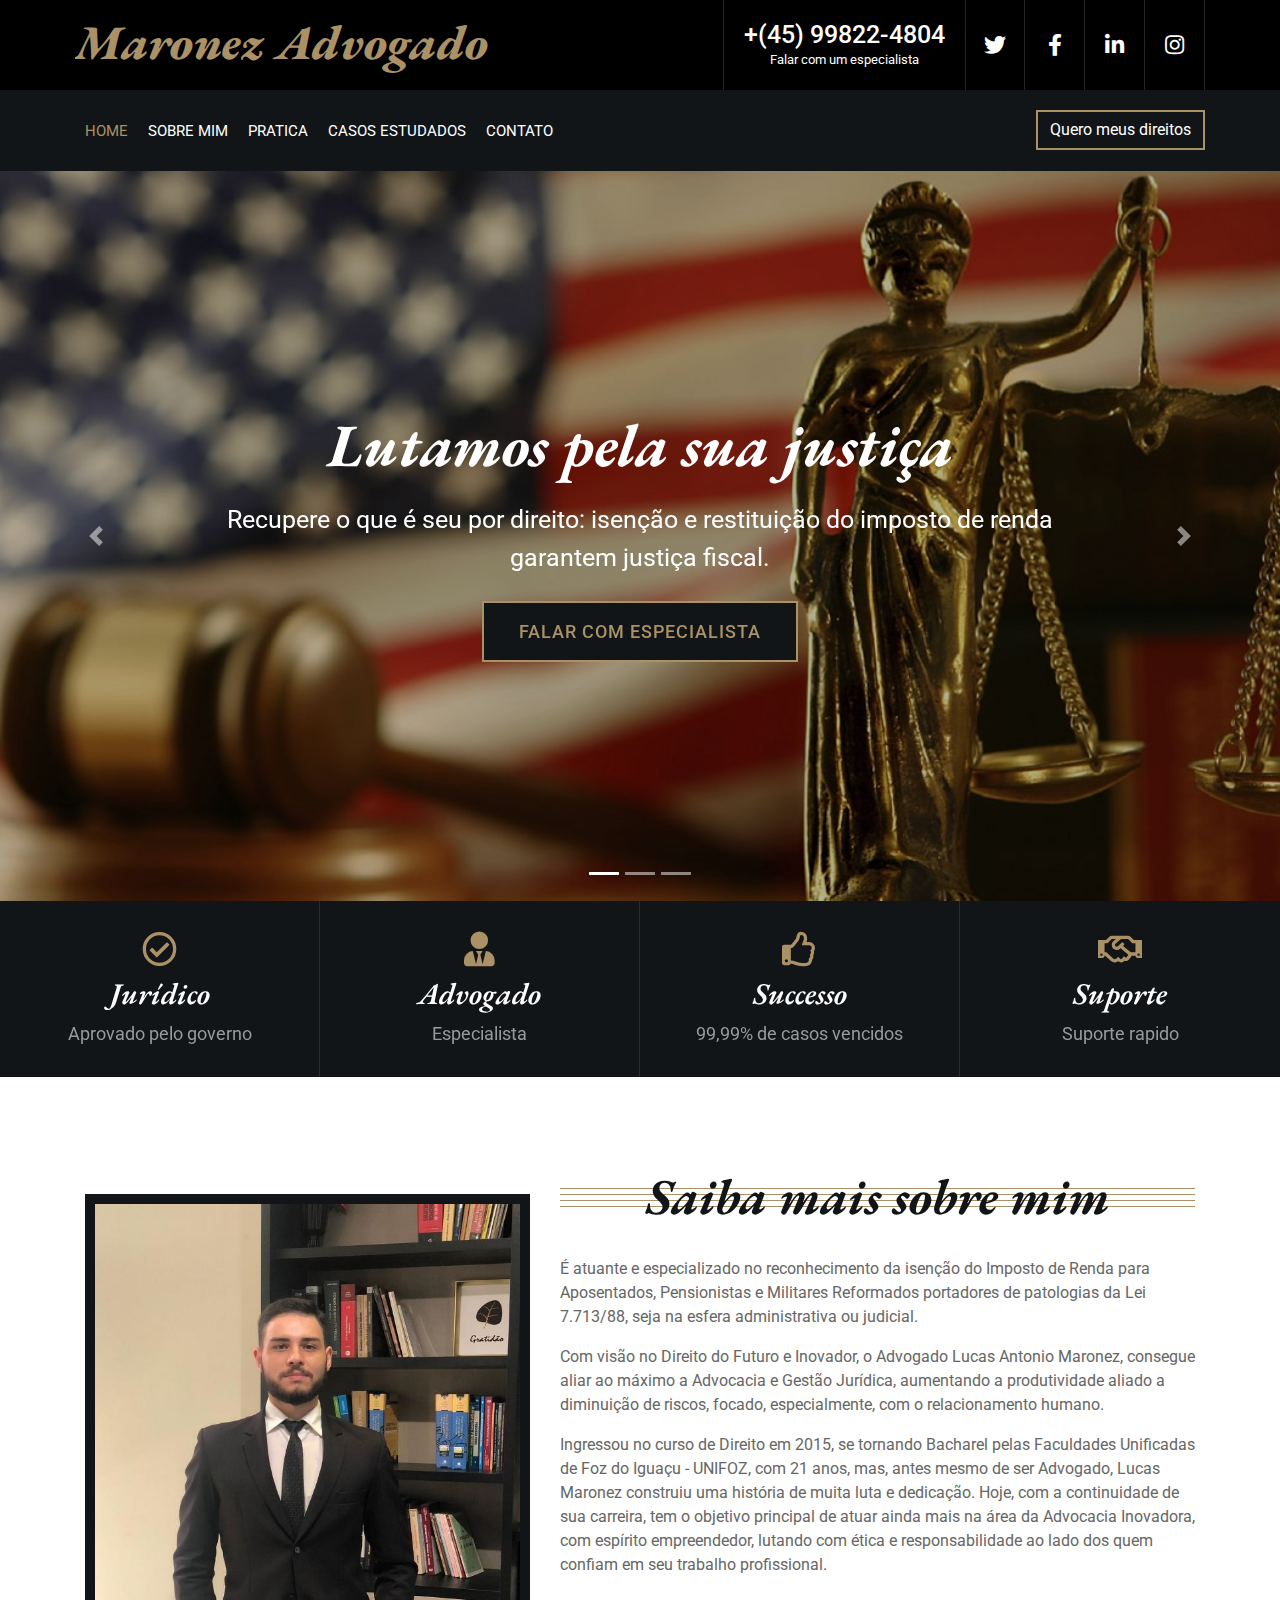
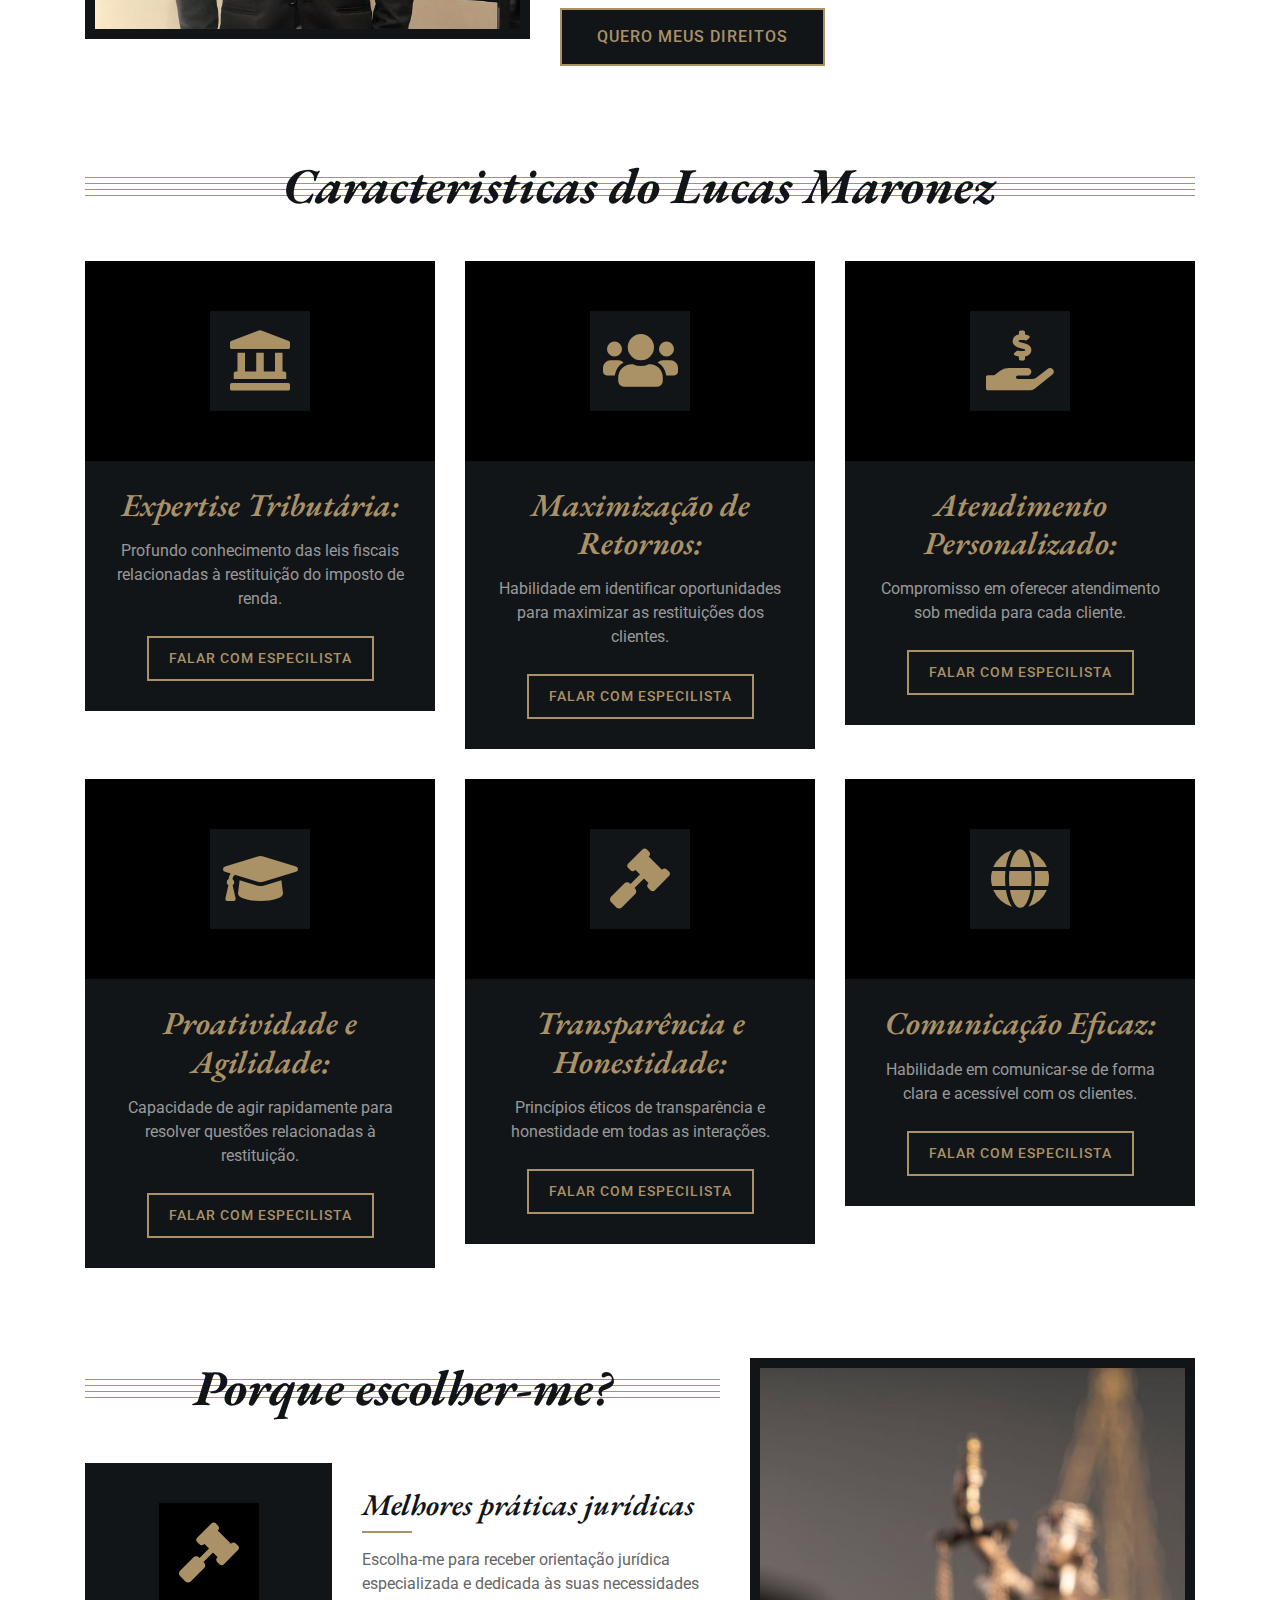
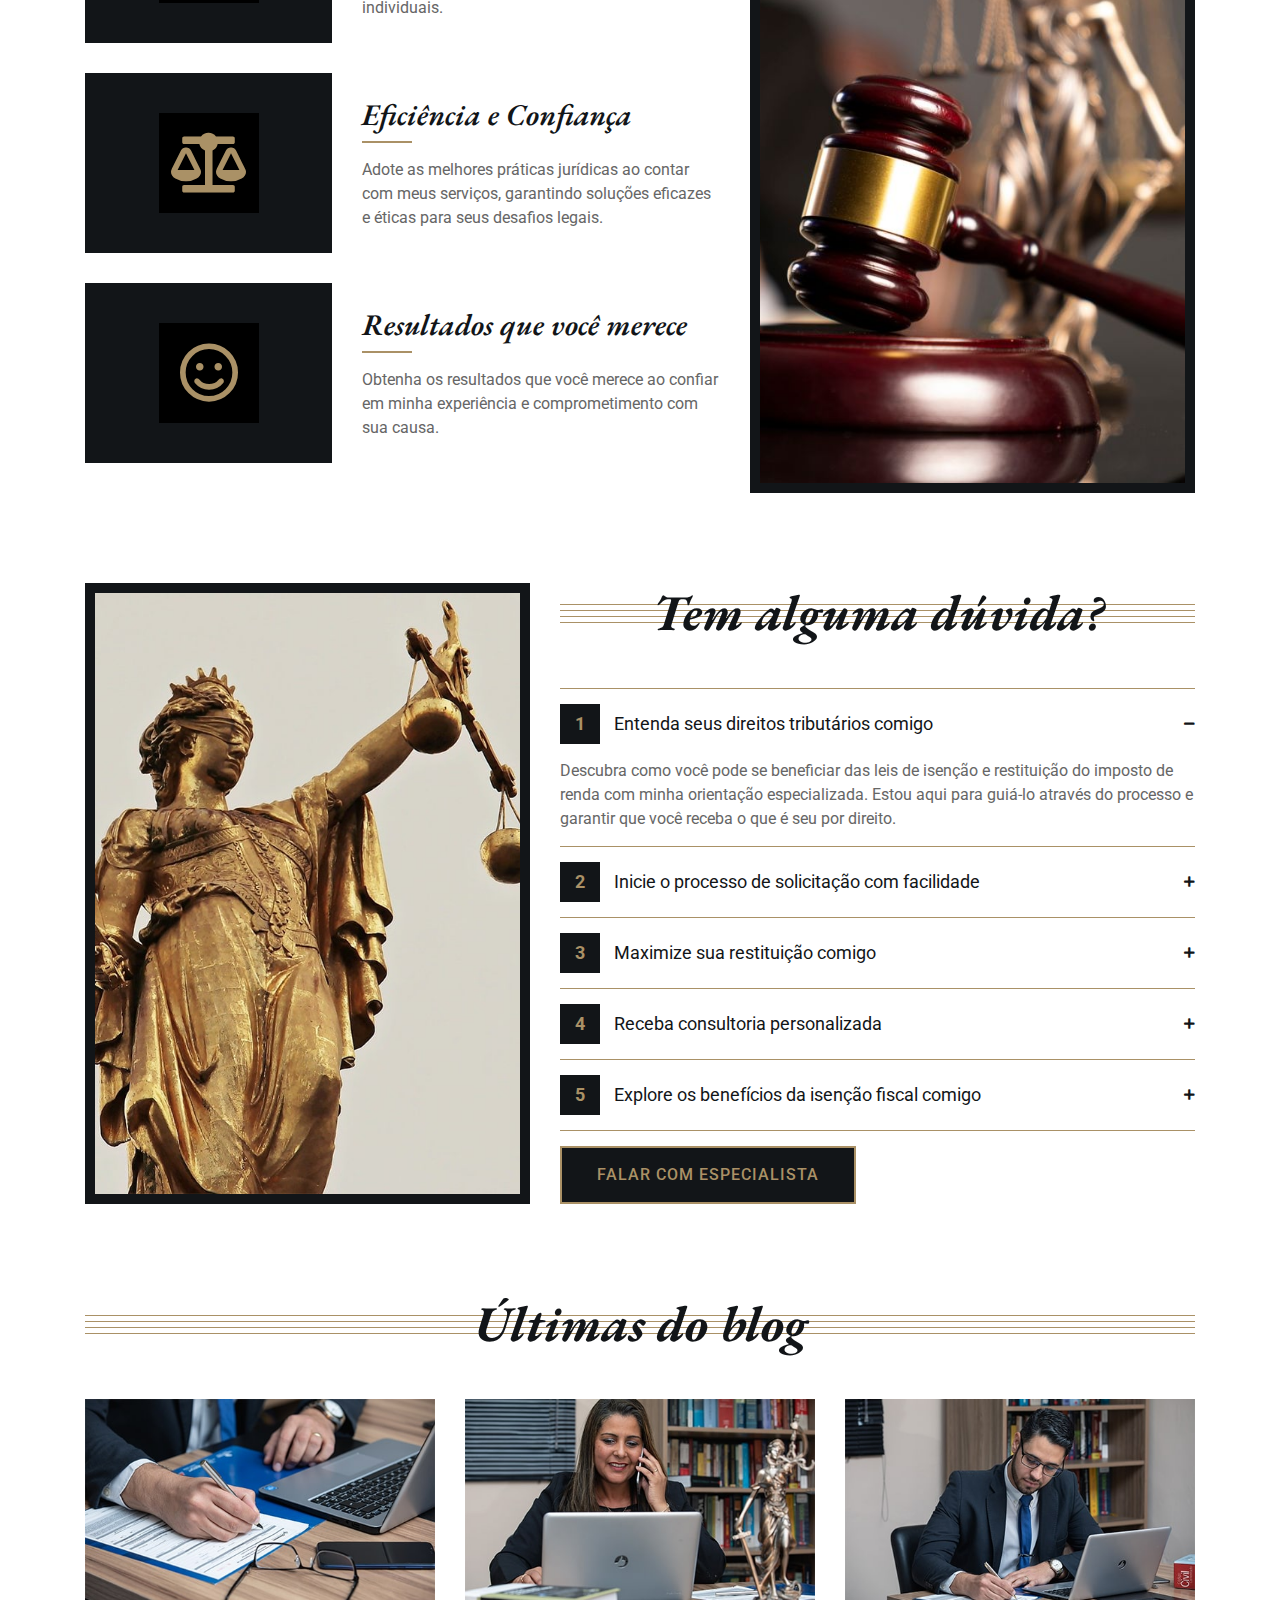
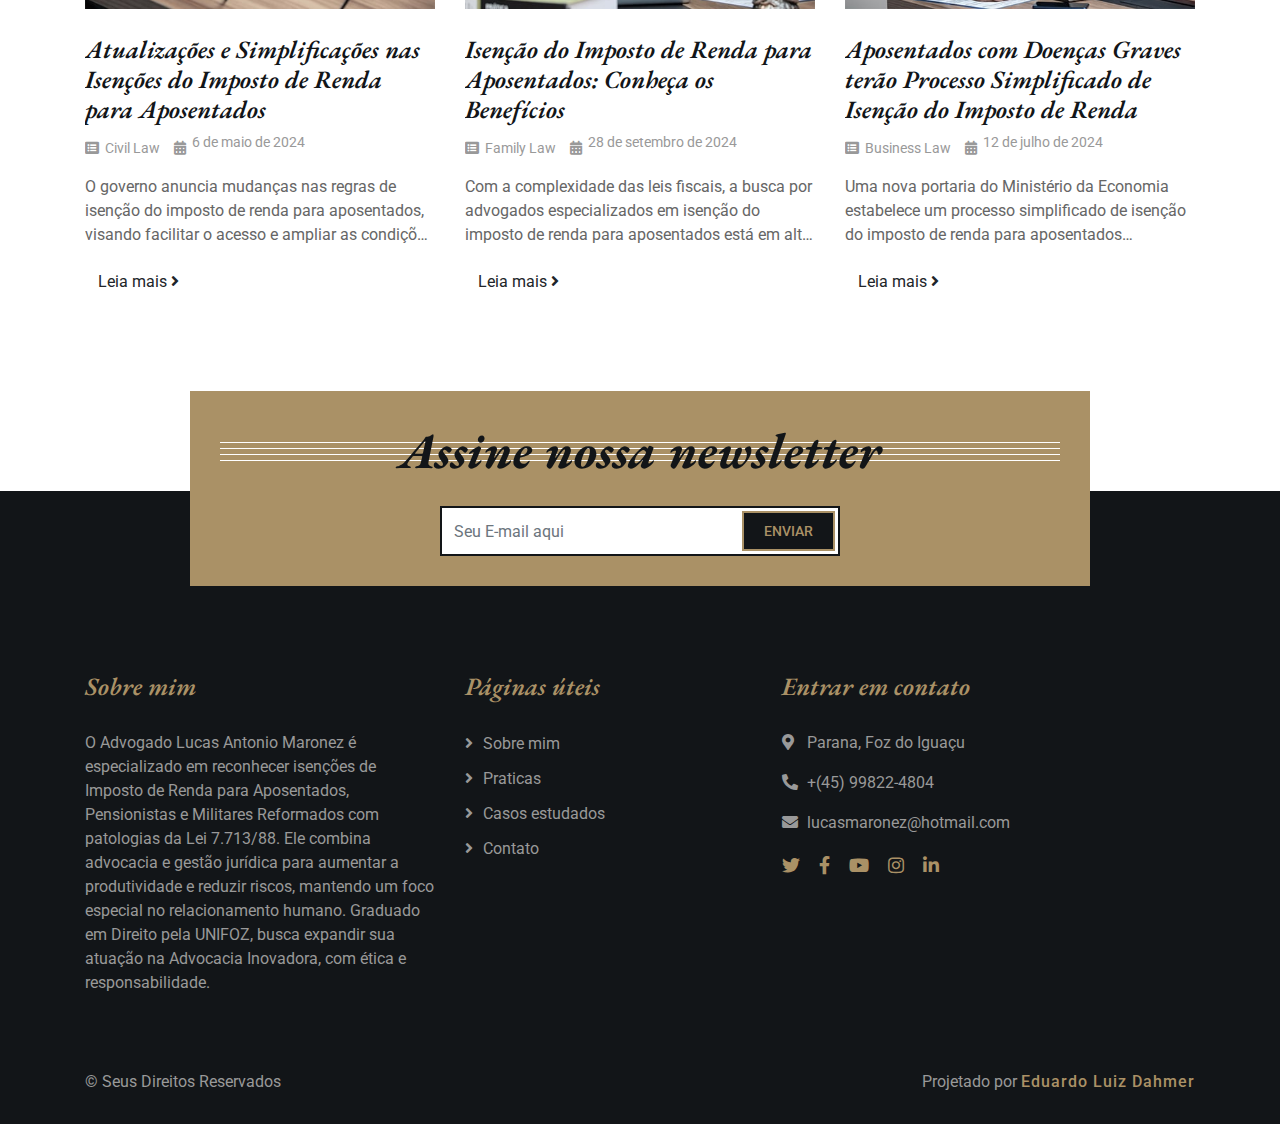
<file: index.html>
<!DOCTYPE html>
<html lang="pt-br">

<head>
    <meta charset="utf-8">
    <title>Lucas Maronez</title>
    <meta content="width=device-width, initial-scale=1.0" name="viewport">
    <meta content="Law Firm Website Template" name="keywords">
    <meta content="Law Firm Website Template" name="description">
    <meta name="author" content="Lucas Maronez">
    <meta name="robots" content="index, follow">
    <meta name="googlebot" content="index, follow">
    <meta name="revisit-after" content="7 days">
    <meta name="language" content="Portuguese">
    <meta name="distribution" content="global">
    <meta name="rating" content="general">
    <meta name="generator" content="ChatGPT">
    <meta http-equiv="cache-control" content="no-cache">
    <meta http-equiv="pragma" content="no-cache">


    <!-- Favicon -->
    <link href="img/favicon.ico" rel="icon">

    <!-- Google Font -->
    <link
        href="https://fonts.googleapis.com/css2?family=EB+Garamond:ital,wght@1,600;1,700;1,800&family=Roboto:wght@400;500&display=swap"
        rel="stylesheet">

    <!-- CSS Libraries -->
    <link href="https://stackpath.bootstrapcdn.com/bootstrap/4.4.1/css/bootstrap.min.css" rel="stylesheet">
    <link href="https://cdnjs.cloudflare.com/ajax/libs/font-awesome/5.10.0/css/all.min.css" rel="stylesheet">
    <link href="lib/animate/animate.min.css" rel="stylesheet">
    <link href="lib/owlcarousel/assets/owl.carousel.min.css" rel="stylesheet">

    <!-- Template Stylesheet -->
    <link href="css/style.css" rel="stylesheet">
</head>

<body>

    <!-- Google tag (gtag.js) -->
    <script async src="https://www.googletagmanager.com/gtag/js?id=AW-11139981967"></script>
    <script>
        window.dataLayer = window.dataLayer || [];
        function gtag() { dataLayer.push(arguments); }
        gtag('js', new Date());

        gtag('config', 'AW-11139981967');
    </script>
    <div class="wrapper">
        <!-- Top Bar Start -->
        <div class="top-bar">
            <div class="container-fluid">
                <div class="row">
                    <div class="col-lg-6">
                        <div class="logo">
                            <a href="index.html">
                                <h1>Maronez Advogado</h1>
                                <!-- <img src="img/logo.jpg" alt="Logo"> -->
                            </a>
                        </div>
                    </div>
                    <div class="col-lg-6">
                        <div class="top-bar-right">
                            <div class="text">
                                <a
                                    href="https://api.whatsapp.com/send?phone=5545998224804&text=Ola,%20Gostaria%20de%20falar%20com%20o%20advogado%20Lucas%20Maronez.">
                                    <h2>+(45) 99822-4804</h2>
                                </a>
                                <p>Falar com um especialista</p>
                            </div>
                            <div class="social">
                                <a href=""><i class="fab fa-twitter"></i></a>
                                <a href=""><i class="fab fa-facebook-f"></i></a>
                                <a href=""><i class="fab fa-linkedin-in"></i></a>
                                <a href=""><i class="fab fa-instagram"></i></a>
                            </div>
                        </div>
                    </div>
                </div>
            </div>
        </div>
        <!-- Top Bar End -->

        <!-- Nav Bar Start -->
        <div class="nav-bar">
            <div class="container-fluid">
                <nav class="navbar navbar-expand-lg bg-dark navbar-dark">
                    <a href="#" class="navbar-brand">MENU</a>
                    <button type="button" class="navbar-toggler" data-toggle="collapse" data-target="#navbarCollapse">
                        <span class="navbar-toggler-icon"></span>
                    </button>

                    <div class="collapse navbar-collapse justify-content-between" id="navbarCollapse">
                        <div class="navbar-nav mr-auto">
                            <a href="index.html" class="nav-item nav-link active">Home</a>
                            <a href="about.html" class="nav-item nav-link">Sobre mim</a>
                            <a href="service.html" class="nav-item nav-link">Pratica</a>
                            <a href="portfolio.html" class="nav-item nav-link">Casos Estudados</a>
                            <a href="contact.html" class="nav-item nav-link">Contato</a>
                        </div>
                        <div class="ml-auto">
                            <a class="btn"
                                href="https://api.whatsapp.com/send?phone=5545998224804&text=Ola,%20Gostaria%20de%20falar%20com%20o%20advogado%20Lucas%20Maronez.">Quero
                                meus direitos</a>
                        </div>
                    </div>
                </nav>
            </div>
        </div>
        <!-- Nav Bar End -->


        <!-- Carousel Start -->
        <div id="carousel" class="carousel slide" data-ride="carousel">
            <ol class="carousel-indicators">
                <li data-target="#carousel" data-slide-to="0" class="active"></li>
                <li data-target="#carousel" data-slide-to="1"></li>
                <li data-target="#carousel" data-slide-to="2"></li>
            </ol>
            <div class="carousel-inner">
                <div class="carousel-item active">
                    <img src="img/carousel-1.jpg" alt="Carousel Image">
                    <div class="carousel-caption">
                        <h1 class="animated fadeInLeft">Lutamos pela sua justiça</h1>
                        <p class="animated fadeInRight">Recupere o que é seu por direito: isenção e restituição do
                            imposto de renda garantem justiça fiscal.</p>
                        <a class="btn animated fadeInUp"
                            href="https://api.whatsapp.com/send?phone=5545998224804&text=Ola,%20Gostaria%20de%20falar%20com%20o%20advogado%20Lucas%20Maronez.">Falar
                            com especialista</a>
                    </div>
                </div>

                <div class="carousel-item">
                    <img src="img/carousel-2.jpg" alt="Carousel Image">
                    <div class="carousel-caption">
                        <h1 class="animated fadeInLeft">Nós nos preparamos para nos opor por você</h1>
                        <p class="animated fadeInRight">Não pague a mais: conheça seus direitos e garanta a isenção e
                            restituição do imposto de renda.</p>
                        <a class="btn animated fadeInUp"
                            href="https://api.whatsapp.com/send?phone=5545998224804&text=Ola,%20Gostaria%20de%20falar%20com%20o%20advogado%20Lucas%20Maronez.">Falar
                            com especialista</a>
                    </div>
                </div>

                <div class="carousel-item">
                    <img src="img/carousel-3.jpg" alt="Carousel Image">
                    <div class="carousel-caption">
                        <h1 class="animated fadeInLeft">Lutamos pelo seu privilégio</h1>
                        <p class="animated fadeInRight">Conheça seus direitos tributários: isenção e restituição do
                            imposto de renda estão ao seu alcance.</p>
                        <a class="btn animated fadeInUp"
                            href="https://api.whatsapp.com/send?phone=5545998224804&text=Ola,%20Gostaria%20de%20falar%20com%20o%20advogado%20Lucas%20Maronez.">Falar
                            com especialista</a>
                    </div>
                </div>
            </div>

            <a class="carousel-control-prev" href="#carousel" role="button" data-slide="prev">
                <span class="carousel-control-prev-icon" aria-hidden="true"></span>
                <span class="sr-only">Previous</span>
            </a>
            <a class="carousel-control-next" href="#carousel" role="button" data-slide="next">
                <span class="carousel-control-next-icon" aria-hidden="true"></span>
                <span class="sr-only">Next</span>
            </a>
        </div>
        <!-- Carousel End -->


        <!-- Top Feature Start-->
        <div class="feature-top">
            <div class="container-fluid">
                <div class="row align-items-center">
                    <div class="col-md-3 col-sm-6">
                        <div class="feature-item">
                            <i class="far fa-check-circle"></i>
                            <h3>Jurídico</h3>
                            <p>Aprovado pelo governo</p>
                        </div>
                    </div>
                    <div class="col-md-3 col-sm-6">
                        <div class="feature-item">
                            <i class="fa fa-user-tie"></i>
                            <h3>Advogado</h3>
                            <p>Especialista</p>
                        </div>
                    </div>
                    <div class="col-md-3 col-sm-6">
                        <div class="feature-item">
                            <i class="far fa-thumbs-up"></i>
                            <h3>Successo</h3>
                            <p>99,99% de casos vencidos</p>
                        </div>
                    </div>
                    <div class="col-md-3 col-sm-6">
                        <div class="feature-item">
                            <i class="far fa-handshake"></i>
                            <h3>Suporte</h3>
                            <p>Suporte rapido</p>
                        </div>
                    </div>
                </div>
            </div>
        </div>
        <!-- Top Feature End-->


        <!-- About Start -->
        <div class="about">
            <div class="container">
                <div class="row align-items-center">
                    <div class="col-lg-5 col-md-6">
                        <div class="about-img">
                            <img src="img/lucasFoto.jpg" alt="Image">
                        </div>
                    </div>
                    <div class="col-lg-7 col-md-6">
                        <div class="section-header">
                            <h2>Saiba mais sobre mim</h2>
                        </div>
                        <div class="about-text">
                            <p>
                                É atuante e especializado no reconhecimento da isenção do Imposto de Renda para
                                Aposentados, Pensionistas e Militares Reformados portadores de patologias da Lei
                                7.713/88, seja na esfera administrativa ou judicial.
                            </p>
                            <p>
                                Com visão no Direito do Futuro e Inovador, o Advogado Lucas Antonio Maronez, consegue
                                aliar ao máximo a Advocacia e Gestão Jurídica, aumentando a produtividade aliado a
                                diminuição de riscos, focado, especialmente, com o relacionamento humano.
                            </p>
                            <p>
                                Ingressou no curso de Direito em 2015, se tornando Bacharel pelas Faculdades Unificadas
                                de Foz do Iguaçu - UNIFOZ, com 21 anos, mas, antes mesmo de ser Advogado, Lucas Maronez
                                construiu uma história de muita luta e dedicação. Hoje, com a continuidade de sua
                                carreira, tem o objetivo principal de atuar ainda mais na área da Advocacia Inovadora,
                                com espírito empreendedor, lutando com ética e responsabilidade ao lado dos quem confiam
                                em seu trabalho profissional.
                            </p>
                            <a class="btn"
                                href="https://api.whatsapp.com/send?phone=5545998224804&text=Ola,%20Gostaria%20de%20falar%20com%20o%20advogado%20Lucas%20Maronez.">Quero
                                meus direitos</a>
                        </div>
                    </div>
                </div>
            </div>
        </div>
        <!-- About End -->


        <!-- Service Start -->
        <div class="service">
            <div class="container">
                <div class="section-header">
                    <h2>Caracteristicas do Lucas Maronez</h2>
                </div>
                <div class="row">
                    <div class="col-lg-4 col-md-6">
                        <div class="service-item">
                            <div class="service-icon">
                                <i class="fa fa-landmark"></i>
                            </div>
                            <h3>Expertise Tributária:</h3>
                            <p>
                                Profundo conhecimento das leis fiscais relacionadas à restituição do imposto de renda.
                            </p>
                            <a class="btn"
                                href="https://api.whatsapp.com/send?phone=5545998224804&text=Ola,%20Gostaria%20de%20falar%20com%20o%20advogado%20Lucas%20Maronez.">Falar
                                com especilista</a>
                        </div>
                    </div>
                    <div class="col-lg-4 col-md-6">
                        <div class="service-item">
                            <div class="service-icon">
                                <i class="fa fa-users"></i>
                            </div>
                            <h3>Maximização de Retornos: </h3>
                            <p>
                                Habilidade em identificar oportunidades para maximizar as restituições dos clientes.
                            </p>
                            <a class="btn"
                                href="https://api.whatsapp.com/send?phone=5545998224804&text=Ola,%20Gostaria%20de%20falar%20com%20o%20advogado%20Lucas%20Maronez.">Falar
                                com especilista</a>
                        </div>
                    </div>
                    <div class="col-lg-4 col-md-6">
                        <div class="service-item">
                            <div class="service-icon">
                                <i class="fa fa-hand-holding-usd"></i>
                            </div>
                            <h3>Atendimento Personalizado:</h3>
                            <p>
                                Compromisso em oferecer atendimento sob medida para cada cliente.
                            </p>
                            <a class="btn"
                                href="https://api.whatsapp.com/send?phone=5545998224804&text=Ola,%20Gostaria%20de%20falar%20com%20o%20advogado%20Lucas%20Maronez.">Falar
                                com especilista</a>
                        </div>
                    </div>
                    <div class="col-lg-4 col-md-6">
                        <div class="service-item">
                            <div class="service-icon">
                                <i class="fa fa-graduation-cap"></i>
                            </div>
                            <h3>Proatividade e Agilidade:</h3>
                            <p>
                                Capacidade de agir rapidamente para resolver questões relacionadas à restituição.
                            </p>
                            <a class="btn"
                                href="https://api.whatsapp.com/send?phone=5545998224804&text=Ola,%20Gostaria%20de%20falar%20com%20o%20advogado%20Lucas%20Maronez.">Falar
                                com especilista</a>
                        </div>
                    </div>
                    <div class="col-lg-4 col-md-6">
                        <div class="service-item">
                            <div class="service-icon">
                                <i class="fa fa-gavel"></i>
                            </div>
                            <h3>Transparência e Honestidade:</h3>
                            <p>
                                Princípios éticos de transparência e honestidade em todas as interações.
                            </p>
                            <a class="btn"
                                href="https://api.whatsapp.com/send?phone=5545998224804&text=Ola,%20Gostaria%20de%20falar%20com%20o%20advogado%20Lucas%20Maronez.">Falar
                                com especilista</a>
                        </div>
                    </div>
                    <div class="col-lg-4 col-md-6">
                        <div class="service-item">
                            <div class="service-icon">
                                <i class="fa fa-globe"></i>
                            </div>
                            <h3>Comunicação Eficaz:</h3>
                            <p>
                                Habilidade em comunicar-se de forma clara e acessível com os clientes.
                            </p>
                            <a class="btn"
                                href="https://api.whatsapp.com/send?phone=5545998224804&text=Ola,%20Gostaria%20de%20falar%20com%20o%20advogado%20Lucas%20Maronez.">Falar
                                com especilista</a>
                        </div>
                    </div>
                </div>
            </div>
        </div>
        <!-- Service End -->


        <!-- Feature Start -->
        <div class="feature">
            <div class="container">
                <div class="row">
                    <div class="col-md-7">
                        <div class="section-header">
                            <h2>Porque escolher-me?</h2>
                        </div>
                        <div class="row align-items-center feature-item">
                            <div class="col-5">
                                <div class="feature-icon">
                                    <i class="fa fa-gavel"></i>
                                </div>
                            </div>
                            <div class="col-7">
                                <h3>Melhores práticas jurídicas</h3>
                                <p>
                                    Escolha-me para receber orientação jurídica especializada e dedicada às suas
                                    necessidades individuais.
                                </p>
                            </div>
                        </div>
                        <div class="row align-items-center feature-item">
                            <div class="col-5">
                                <div class="feature-icon">
                                    <i class="fa fa-balance-scale"></i>
                                </div>
                            </div>
                            <div class="col-7">
                                <h3>Eficiência e Confiança</h3>
                                <p>
                                    Adote as melhores práticas jurídicas ao contar com meus serviços, garantindo
                                    soluções eficazes e éticas para seus desafios legais.
                                </p>
                            </div>
                        </div>
                        <div class="row align-items-center feature-item">
                            <div class="col-5">
                                <div class="feature-icon">
                                    <i class="far fa-smile"></i>
                                </div>
                            </div>
                            <div class="col-7">
                                <h3>Resultados que você merece</h3>
                                <p>
                                    Obtenha os resultados que você merece ao confiar em minha experiência e
                                    comprometimento com sua causa.
                                </p>
                            </div>
                        </div>
                    </div>
                    <div class="col-md-5">
                        <div class="feature-img">
                            <img src="img/advogadobann.jpg" alt="Feature">
                        </div>
                    </div>
                </div>
            </div>
        </div>
        <!-- Feature End -->
        <!-- FAQs Start -->
        <div class="faqs">
            <div class="container">
                <div class="row">
                    <div class="col-md-5">
                        <div class="faqs-img">
                            <img src="img/faqs.jpg" alt="Image">
                        </div>
                    </div>
                    <div class="col-md-7">
                        <div class="section-header">
                            <h2>Tem alguma dúvida?</h2>
                        </div>
                        <div id="accordion">
                            <div class="card">
                                <div class="card-header">
                                    <a class="card-link collapsed" data-toggle="collapse" href="#collapseOne"
                                        aria-expanded="true">
                                        <span>1</span> Entenda seus direitos tributários comigo
                                    </a>
                                </div>
                                <div id="collapseOne" class="collapse show" data-parent="#accordion">
                                    <div class="card-body">
                                        Descubra como você pode se beneficiar das leis de isenção e restituição do
                                        imposto de renda com minha orientação especializada. Estou aqui para guiá-lo
                                        através do processo e garantir que você receba o que é seu por direito.
                                    </div>
                                </div>
                            </div>
                            <div class="card">
                                <div class="card-header">
                                    <a class="card-link" data-toggle="collapse" href="#collapseTwo">
                                        <span>2</span> Inicie o processo de solicitação com facilidade
                                    </a>
                                </div>
                                <div id="collapseTwo" class="collapse" data-parent="#accordion">
                                    <div class="card-body">
                                        Saiba como é simples começar o processo de isenção e restituição do imposto de
                                        renda com minha ajuda. Eu cuido de toda a papelada e burocracia para que você
                                        possa se concentrar em outras áreas importantes da sua vida.
                                    </div>
                                </div>
                            </div>
                            <div class="card">
                                <div class="card-header">
                                    <a class="card-link" data-toggle="collapse" href="#collapseThree">
                                        <span>3</span> Maximize sua restituição comigo
                                    </a>
                                </div>
                                <div id="collapseThree" class="collapse" data-parent="#accordion">
                                    <div class="card-body">
                                        Não deixe dinheiro na mesa! Descubra estratégias para maximizar sua restituição
                                        de imposto de renda com minha expertise. Vou ajudá-lo a recuperar o máximo
                                        possível.
                                    </div>
                                </div>
                            </div>
                            <div class="card">
                                <div class="card-header">
                                    <a class="card-link" data-toggle="collapse" href="#collapseFour">
                                        <span>4</span> Receba consultoria personalizada
                                    </a>
                                </div>
                                <div id="collapseFour" class="collapse" data-parent="#accordion">
                                    <div class="card-body">
                                        Obtenha conselhos feitos sob medida para sua situação com minha consultoria
                                        especializada em isenção e restituição do imposto de renda. Estou aqui para
                                        ajudá-lo a entender suas opções e tomar as melhores decisões para seu caso.
                                    </div>
                                </div>
                            </div>
                            <div class="card">
                                <div class="card-header">
                                    <a class="card-link" data-toggle="collapse" href="#collapseFive">
                                        <span>5</span> Explore os benefícios da isenção fiscal comigo
                                    </a>
                                </div>
                                <div id="collapseFive" class="collapse" data-parent="#accordion">
                                    <div class="card-body">
                                        Descubra os benefícios de ser elegível para isenção fiscal e como isso pode
                                        impactar positivamente suas finanças pessoais com minha assistência. Estou
                                        comprometido em ajudá-lo a alcançar seus objetivos financeiros.
                                    </div>
                                </div>
                            </div>
                        </div>
                        <a class="btn"
                            href="https://api.whatsapp.com/send?phone=5545998224804&text=Ola,%20Gostaria%20de%20falar%20com%20o%20advogado%20Lucas%20Maronez.">Falar
                            com especialista</a>
                    </div>
                </div>
            </div>
        </div>
        <!-- FAQs End -->
        <!-- Blog Start -->
        <div class="blog">
            <div class="container">
                <div class="section-header">
                    <h2>Últimas do blog</h2>
                </div>
                <div class="owl-carousel blog-carousel">

                    <div class="blog-item">
                        <img src="img/blog-1.jpg" alt="Blog">
                        <h3>Atualizações e Simplificações nas Isenções do Imposto de Renda para Aposentados</h3>
                        <div class="meta">
                            <i class="fa fa-list-alt"></i>
                            <a href="">Civil Law</a>
                            <i class="fa fa-calendar-alt"></i>
                            <p>6 de maio de 2024</p>
                        </div>
                        <p>
                            O governo anuncia mudanças nas regras de isenção do imposto de renda para aposentados,
                            visando facilitar o acesso e ampliar as condições de inclusão de patologias elegíveis. Uma
                            nova portaria estabelece um processo simplificado para a comprovação de doenças graves,
                            proporcionando agilidade e alívio burocrático aos beneficiários. A demanda por advogados
                            especializados cresce, oferecendo orientação personalizada e expertise para garantir os
                            benefícios fiscais dos aposentados.
                        </p>
                        <button class="btn" type="button" data-toggle="modal" data-target="#modal1">Leia mais <i
                                class="fa fa-angle-right"></i></button>
                    </div>

                    <div class="blog-item">
                        <img src="img/blog-2.jpg" alt="Blog">
                        <h3>Isenção do Imposto de Renda para Aposentados: Conheça os Benefícios</h3>
                        <div class="meta">
                            <i class="fa fa-list-alt"></i>
                            <a href="">Family Law</a>
                            <i class="fa fa-calendar-alt"></i>
                            <p>28 de setembro de 2024</p>
                        </div>
                        <p>
                            Com a complexidade das leis fiscais, a busca por advogados especializados em isenção do
                            imposto de renda para aposentados está em alta. Esses profissionais oferecem expertise e
                            orientação personalizada para garantir que os aposentados obtenham todos os benefícios
                            fiscais aos quais têm direito. Além disso, eles acompanham as constantes mudanças na
                            legislação, assegurando que seus clientes estejam sempre atualizados e bem-assessorados.
                        </p>
                        <button class="btn" type="button" data-toggle="modal" data-target="#modal2">Leia mais <i
                                class="fa fa-angle-right"></i></button>
                    </div>

                    <div class="blog-item">
                        <img src="img/blog-3.jpg" alt="Blog">
                        <h3>Aposentados com Doenças Graves terão Processo Simplificado de Isenção do Imposto de Renda
                        </h3>
                        <div class="meta">
                            <i class="fa fa-list-alt"></i>
                            <a href="">Business Law</a>
                            <i class="fa fa-calendar-alt"></i>
                            <p>12 de julho de 2024</p>
                        </div>
                        <p>
                            Uma nova portaria do Ministério da Economia estabelece um processo simplificado de isenção
                            do imposto de renda para aposentados portadores de doenças graves. A medida visa agilizar o
                            acesso à isenção, reduzindo a burocracia e os trâmites necessários para comprovação da
                            condição. Isso representa um grande alívio para os beneficiários, que agora podem usufruir
                            de seus direitos de forma mais rápida e eficiente.
                        </p>
                        <button class="btn" type="button" data-toggle="modal" data-target="#modal3">Leia mais <i
                                class="fa fa-angle-right"></i></button>
                    </div>
                </div>
            </div>
        </div>
        <!-- Blog End -->

        <!-- Modais -->
        <div class="modal fade" id="modal1" tabindex="-1" role="dialog" aria-labelledby="modal1Label"
            aria-hidden="true">
            <div class="modal-dialog modal-lg" role="document">
                <div class="modal-content">
                    <div class="modal-header">
                        <h5 class="modal-title" id="modal1Label">Atualizações e Simplificações nas Isenções do Imposto
                            de Renda para Aposentados</h5>
                        <button type="button" class="close" data-dismiss="modal" aria-label="Close">
                            <span aria-hidden="true">&times;</span>
                        </button>
                    </div>
                    <div class="modal-body">
                        O governo anuncia mudanças nas regras de isenção do imposto de renda para aposentados,
                        visando facilitar o acesso e ampliar as condições de inclusão de patologias elegíveis. Uma
                        nova portaria estabelece um processo simplificado para a comprovação de doenças graves,
                        proporcionando agilidade e alívio burocrático aos beneficiários. A demanda por advogados
                        especializados cresce, oferecendo orientação personalizada e expertise para garantir os
                        benefícios fiscais dos aposentados.
                    </div>
                </div>
            </div>
        </div>

        <div class="modal fade" id="modal2" tabindex="-1" role="dialog" aria-labelledby="modal2Label"
            aria-hidden="true">
            <div class="modal-dialog modal-lg" role="document">
                <div class="modal-content">
                    <div class="modal-header">
                        <h5 class="modal-title" id="modal2Label">Isenção do Imposto de Renda para Aposentados: Conheça
                            os Benefícios</h5>
                        <button type="button" class="close" data-dismiss="modal" aria-label="Close">
                            <span aria-hidden="true">&times;</span>
                        </button>
                    </div>
                    <div class="modal-body">
                        Com a complexidade das leis fiscais, a busca por advogados especializados em isenção do
                        imposto de renda para aposentados está em alta. Esses profissionais oferecem expertise e
                        orientação personalizada para garantir que os aposentados obtenham todos os benefícios
                        fiscais aos quais têm direito. Além disso, eles acompanham as constantes mudanças na
                        legislação, assegurando que seus clientes estejam sempre atualizados e bem-assessorados.
                    </div>
                </div>
            </div>
        </div>

        <div class="modal fade" id="modal3" tabindex="-1" role="dialog" aria-labelledby="modal3Label"
            aria-hidden="true">
            <div class="modal-dialog modal-lg" role="document">
                <div class="modal-content">
                    <div class="modal-header">
                        <h5 class="modal-title" id="modal3Label">Aposentados com Doenças Graves terão Processo
                            Simplificado de Isenção do Imposto de Renda</h5>
                        <button type="button" class="close" data-dismiss="modal" aria-label="Close">
                            <span aria-hidden="true">&times;</span>
                        </button>
                    </div>
                    <div class="modal-body">
                        Uma nova portaria do Ministério da Economia estabelece um processo simplificado de isenção
                        do imposto de renda para aposentados portadores de doenças graves. A medida visa agilizar o
                        acesso à isenção, reduzindo a burocracia e os trâmites necessários para comprovação da
                        condição. Isso representa um grande alívio para os beneficiários, que agora podem usufruir
                        de seus direitos de forma mais rápida e eficiente.
                    </div>
                </div>
            </div>
        </div>
        <!-- Blog End -->

        <!-- Newsletter Start -->
        <div class="newsletter">
            <div class="container">
                <div class="section-header">
                    <h2>Assine nossa newsletter</h2>
                </div>
                <div class="form">
                    <input class="form-control" placeholder="Seu E-mail aqui">
                    <button class="btn">Enviar</button>
                </div>
            </div>
        </div>
        <!-- Newsletter End -->


        <!-- Footer Start -->
        <div class="footer">
            <div class="container">
                <div class="row">
                    <div class="col-md-6 col-lg-4">
                        <div class="footer-about">
                            <h2>Sobre mim</h2>
                            <p>
                                O Advogado Lucas Antonio Maronez é especializado em reconhecer isenções de Imposto de
                                Renda para Aposentados, Pensionistas e Militares Reformados com patologias da Lei
                                7.713/88. Ele combina advocacia e gestão jurídica para aumentar a produtividade e
                                reduzir riscos, mantendo um foco especial no relacionamento humano. Graduado em Direito
                                pela UNIFOZ, busca expandir sua atuação na Advocacia Inovadora, com ética e
                                responsabilidade.
                            </p>
                        </div>
                    </div>
                    <div class="col-md-6 col-lg-8">
                        <div class="row">
                            <div class="col-md-6 col-lg-5">
                                <div class="footer-link">
                                    <h2>Páginas úteis</h2>
                                    <a href="">Sobre mim</a>
                                    <a href="">Praticas</a>
                                    <a href="">Casos estudados</a>
                                    <a href="">Contato</a>
                                </div>
                            </div>
                            <div class="col-md-6 col-lg-5">
                                <div class="footer-contact">
                                    <h2>Entrar em contato</h2>
                                    <p><i class="fa fa-map-marker-alt"></i>Parana, Foz do Iguaçu</p>
                                    <p><a
                                            href="https://api.whatsapp.com/send?phone=5545998224804&text=Ola,%20Gostaria%20de%20falar%20com%20o%20advogado%20Lucas%20Maronez."><i
                                                class="fa fa-phone-alt"></i>+(45) 99822-4804</p></a>
                                    <p><i class="fa fa-envelope"></i>lucasmaronez@hotmail.com</p>
                                    <div class="footer-social">
                                        <a href=""><i class="fab fa-twitter"></i></a>
                                        <a href=""><i class="fab fa-facebook-f"></i></a>
                                        <a href=""><i class="fab fa-youtube"></i></a>
                                        <a href=""><i class="fab fa-instagram"></i></a>
                                        <a href=""><i class="fab fa-linkedin-in"></i></a>
                                    </div>
                                </div>
                            </div>
                        </div>
                    </div>
                </div>
            </div>
            <div class="container copyright">
                <div class="row">
                    <div class="col-md-6">
                        <p>&copy; Seus Direitos Reservados</p>
                    </div>
                    <div class="col-md-6">
                        <p>Projetado por <a href="#">Eduardo Luiz Dahmer</a></p>
                    </div>
                </div>
            </div>
        </div>
        <!-- Footer End -->

        <a href="#" class="back-to-top"><i class="fa fa-chevron-up"></i></a>
    </div>

    <!-- JavaScript Libraries -->
    <script src="https://code.jquery.com/jquery-3.4.1.min.js"></script>
    <script src="https://stackpath.bootstrapcdn.com/bootstrap/4.4.1/js/bootstrap.bundle.min.js"></script>
    <script src="lib/easing/easing.min.js"></script>
    <script src="lib/owlcarousel/owl.carousel.min.js"></script>
    <script src="lib/isotope/isotope.pkgd.min.js"></script>

    <!-- Template Javascript -->
    <script src="js/main.js"></script>
</body>

</html>
</file>
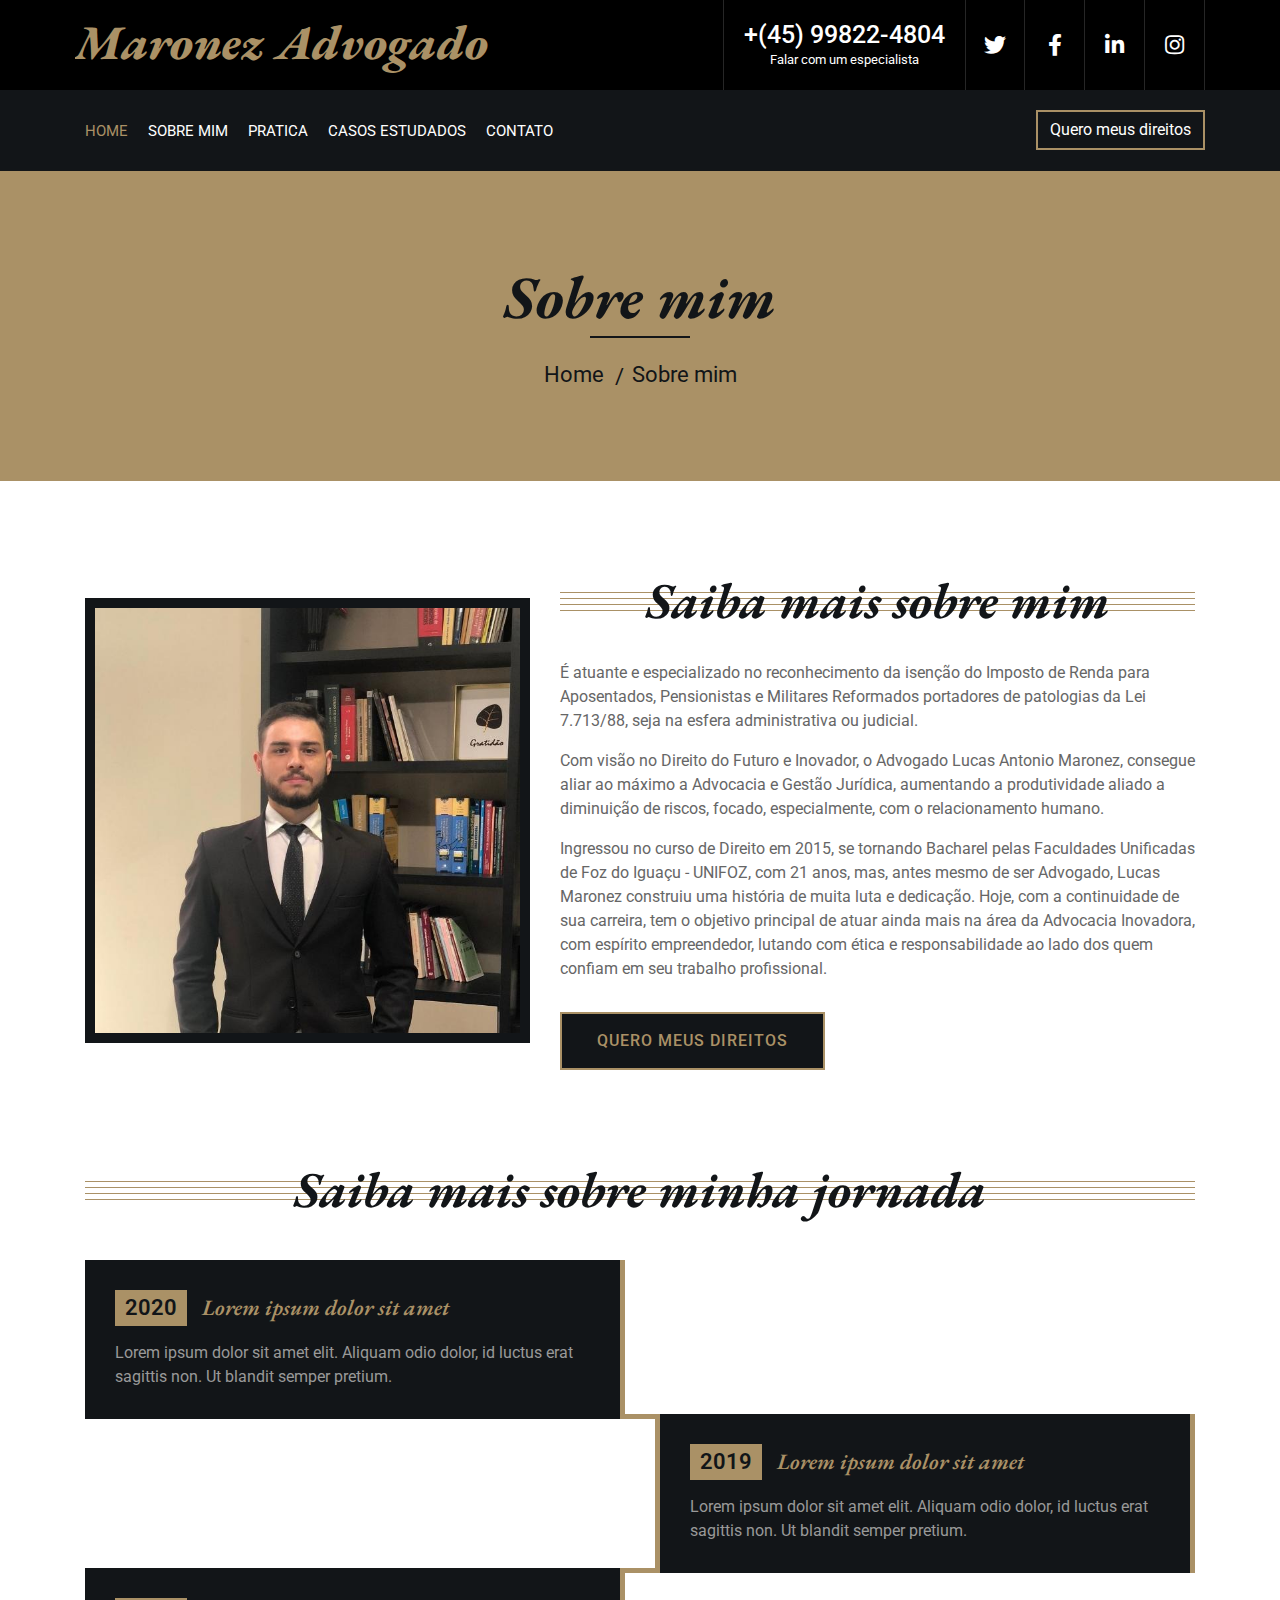
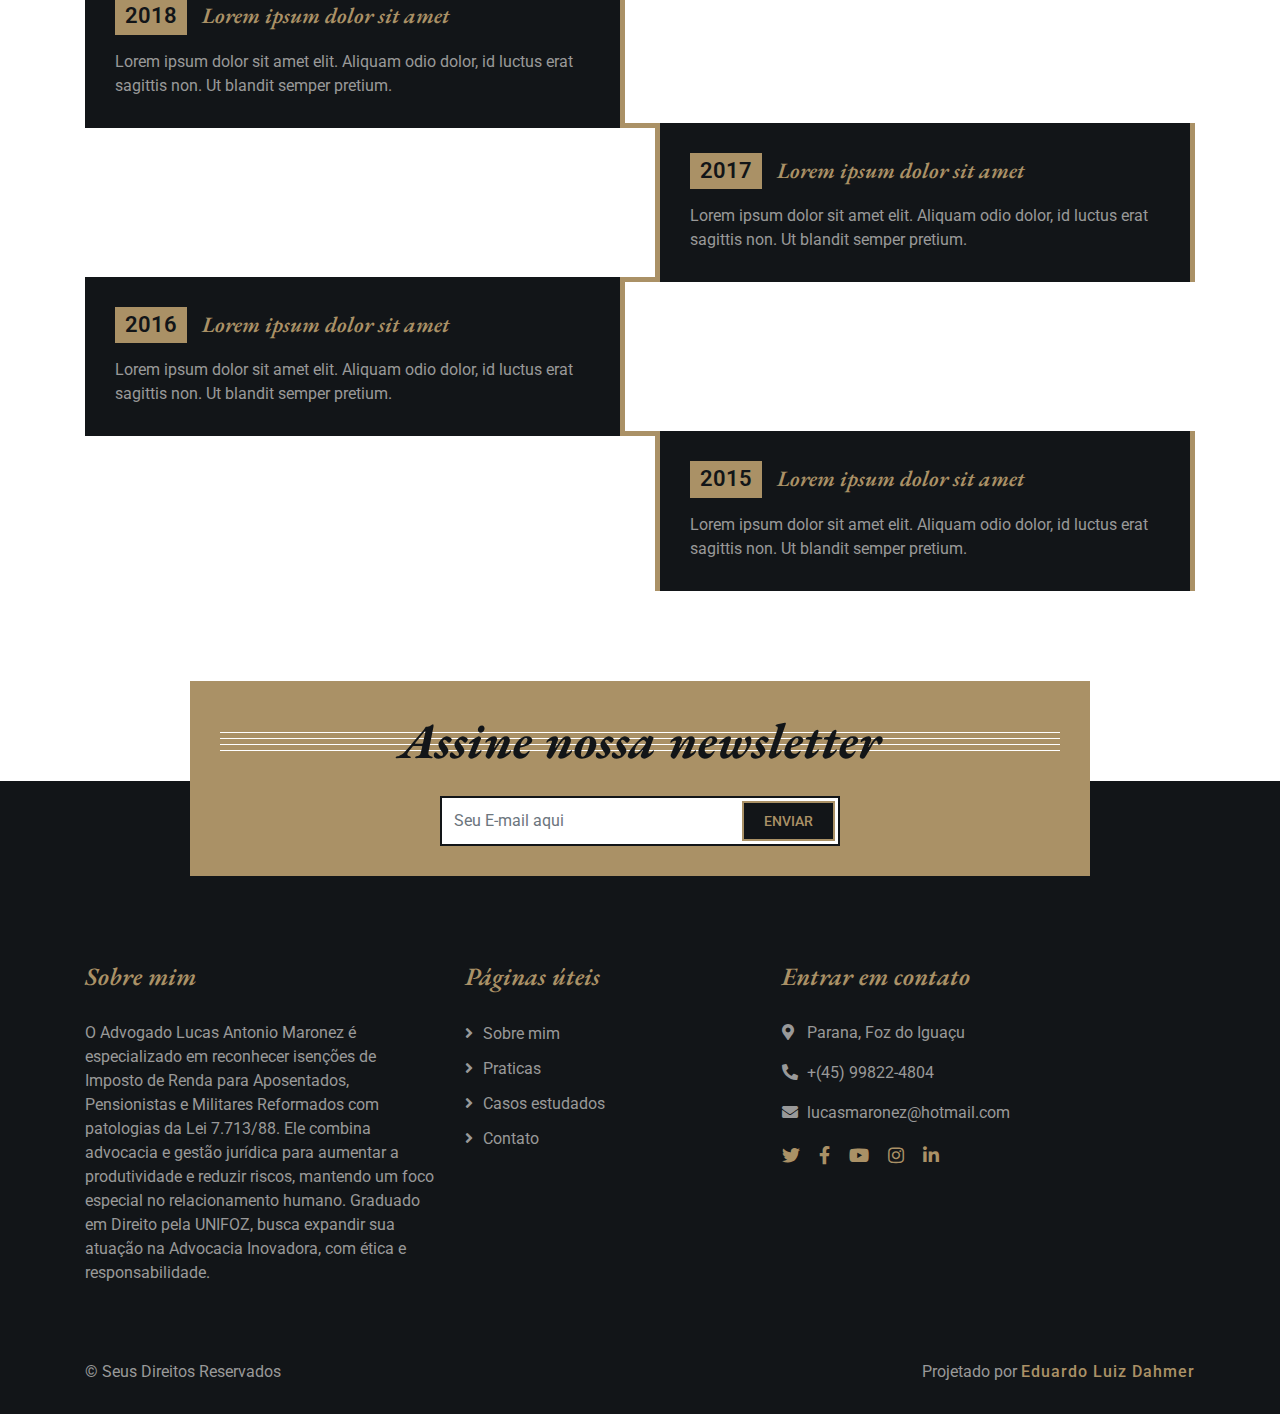
<file: about.html>
<!DOCTYPE html>
<html lang="pt-br">

<head>
    <meta charset="utf-8">
    <title>Lucas Maronez</title>
    <meta content="width=device-width, initial-scale=1.0" name="viewport">
    <meta content="Law Firm Website Template" name="keywords">
    <meta content="Law Firm Website Template" name="description">
    <meta name="author" content="Lucas Maronez">
    <meta name="robots" content="index, follow">
    <meta name="googlebot" content="index, follow">
    <meta name="revisit-after" content="7 days">
    <meta name="language" content="Portuguese">
    <meta name="distribution" content="global">
    <meta name="rating" content="general">
    <meta name="generator" content="ChatGPT">
    <meta http-equiv="cache-control" content="no-cache">
    <meta http-equiv="pragma" content="no-cache">

    <!-- Favicon -->
    <link href="img/favicon.ico" rel="icon">

    <!-- Google Font -->
    <link
        href="https://fonts.googleapis.com/css2?family=EB+Garamond:ital,wght@1,600;1,700;1,800&family=Roboto:wght@400;500&display=swap"
        rel="stylesheet">

    <!-- CSS Libraries -->
    <link href="https://stackpath.bootstrapcdn.com/bootstrap/4.4.1/css/bootstrap.min.css" rel="stylesheet">
    <link href="https://cdnjs.cloudflare.com/ajax/libs/font-awesome/5.10.0/css/all.min.css" rel="stylesheet">
    <link href="lib/animate/animate.min.css" rel="stylesheet">
    <link href="lib/owlcarousel/assets/owl.carousel.min.css" rel="stylesheet">

    <!-- Template Stylesheet -->
    <link href="css/style.css" rel="stylesheet">
</head>


<body>
    <!-- Google tag (gtag.js) -->
    <script async src="https://www.googletagmanager.com/gtag/js?id=AW-11139981967"></script>
    <script>
        window.dataLayer = window.dataLayer || [];
        function gtag() { dataLayer.push(arguments); }
        gtag('js', new Date());

        gtag('config', 'AW-11139981967');
    </script>
    <div class="wrapper">
        <!-- Top Bar Start -->
        <div class="top-bar">
            <div class="container-fluid">
                <div class="row">
                    <div class="col-lg-6">
                        <div class="logo">
                            <a href="index.html">
                                <h1>Maronez Advogado</h1>
                                <!-- <img src="img/logo.jpg" alt="Logo"> -->
                            </a>
                        </div>
                    </div>
                    <div class="col-lg-6">
                        <div class="top-bar-right">
                            <div class="text">
                                <a
                                    href="https://api.whatsapp.com/send?phone=5545998224804&text=Ola,%20Gostaria%20de%20falar%20com%20o%20advogado%20Lucas%20Maronez.">
                                    <h2>+(45) 99822-4804</h2>
                                </a>
                                <p>Falar com um especialista</p>
                            </div>
                            <div class="social">
                                <a href=""><i class="fab fa-twitter"></i></a>
                                <a href=""><i class="fab fa-facebook-f"></i></a>
                                <a href=""><i class="fab fa-linkedin-in"></i></a>
                                <a href=""><i class="fab fa-instagram"></i></a>
                            </div>
                        </div>
                    </div>
                </div>
            </div>
        </div>
        <!-- Top Bar End -->

        <!-- Nav Bar Start -->
        <div class="nav-bar">
            <div class="container-fluid">
                <nav class="navbar navbar-expand-lg bg-dark navbar-dark">
                    <a href="#" class="navbar-brand">MENU</a>
                    <button type="button" class="navbar-toggler" data-toggle="collapse" data-target="#navbarCollapse">
                        <span class="navbar-toggler-icon"></span>
                    </button>

                    <div class="collapse navbar-collapse justify-content-between" id="navbarCollapse">
                        <div class="navbar-nav mr-auto">
                            <a href="index.html" class="nav-item nav-link active">Home</a>
                            <a href="about.html" class="nav-item nav-link">Sobre mim</a>
                            <a href="service.html" class="nav-item nav-link">Pratica</a>
                            <a href="portfolio.html" class="nav-item nav-link">Casos Estudados</a>
                            <a href="contact.html" class="nav-item nav-link">Contato</a>
                        </div>
                        <div class="ml-auto">
                            <a class="btn"
                                href="https://api.whatsapp.com/send?phone=5545998224804&text=Ola,%20Gostaria%20de%20falar%20com%20o%20advogado%20Lucas%20Maronez.">Quero
                                meus direitos</a>
                        </div>
                    </div>
                </nav>
            </div>
        </div>
        <!-- Nav Bar End -->


        <!-- Page Header Start -->
        <div class="page-header">
            <div class="container">
                <div class="row">
                    <div class="col-12">
                        <h2>Sobre mim</h2>
                    </div>
                    <div class="col-12">
                        <a href="">Home</a>
                        <a href="">Sobre mim</a>
                    </div>
                </div>
            </div>
        </div>
        <!-- Page Header End -->


        <!-- About Start -->
        <div class="about">
            <div class="container">
                <div class="row align-items-center">
                    <div class="col-lg-5 col-md-6">
                        <div class="about-img">
                            <img src="img/lucasFoto.jpg" alt="Image">
                        </div>
                    </div>
                    <div class="col-lg-7 col-md-6">
                        <div class="section-header">
                            <h2>Saiba mais sobre mim</h2>
                        </div>
                        <div class="about-text">
                            <p>
                                É atuante e especializado no reconhecimento da isenção do Imposto de Renda para
                                Aposentados, Pensionistas e Militares Reformados portadores de patologias da Lei
                                7.713/88, seja na esfera administrativa ou judicial.
                            </p>
                            <p>
                                Com visão no Direito do Futuro e Inovador, o Advogado Lucas Antonio Maronez, consegue
                                aliar ao máximo a Advocacia e Gestão Jurídica, aumentando a produtividade aliado a
                                diminuição de riscos, focado, especialmente, com o relacionamento humano.
                            </p>
                            <p>
                                Ingressou no curso de Direito em 2015, se tornando Bacharel pelas Faculdades Unificadas
                                de Foz do Iguaçu - UNIFOZ, com 21 anos, mas, antes mesmo de ser Advogado, Lucas Maronez
                                construiu uma história de muita luta e dedicação. Hoje, com a continuidade de sua
                                carreira, tem o objetivo principal de atuar ainda mais na área da Advocacia Inovadora,
                                com espírito empreendedor, lutando com ética e responsabilidade ao lado dos quem confiam
                                em seu trabalho profissional.
                            </p>
                            <a class="btn"
                                href="https://api.whatsapp.com/send?phone=5545998224804&text=Ola,%20Gostaria%20de%20falar%20com%20o%20advogado%20Lucas%20Maronez.">Quero
                                meus direitos</a>
                        </div>
                    </div>
                </div>
            </div>
        </div>
        <!-- About End -->


        <!-- Timeline Start -->
        <div class="timeline">
            <div class="container">
                <div class="section-header">
                    <h2>Saiba mais sobre minha jornada</h2>
                </div>
                <div class="timeline-start">
                    <div class="timeline-container left">
                        <div class="timeline-content">
                            <h2><span>2020</span>Lorem ipsum dolor sit amet</h2>
                            <p>
                                Lorem ipsum dolor sit amet elit. Aliquam odio dolor, id luctus erat sagittis non. Ut
                                blandit semper pretium.
                            </p>
                        </div>
                    </div>
                    <div class="timeline-container right">
                        <div class="timeline-content">
                            <h2><span>2019</span>Lorem ipsum dolor sit amet</h2>
                            <p>
                                Lorem ipsum dolor sit amet elit. Aliquam odio dolor, id luctus erat sagittis non. Ut
                                blandit semper pretium.
                            </p>
                        </div>
                    </div>
                    <div class="timeline-container left">
                        <div class="timeline-content">
                            <h2><span>2018</span>Lorem ipsum dolor sit amet</h2>
                            <p>
                                Lorem ipsum dolor sit amet elit. Aliquam odio dolor, id luctus erat sagittis non. Ut
                                blandit semper pretium.
                            </p>
                        </div>
                    </div>
                    <div class="timeline-container right">
                        <div class="timeline-content">
                            <h2><span>2017</span>Lorem ipsum dolor sit amet</h2>
                            <p>
                                Lorem ipsum dolor sit amet elit. Aliquam odio dolor, id luctus erat sagittis non. Ut
                                blandit semper pretium.
                            </p>
                        </div>
                    </div>
                    <div class="timeline-container left">
                        <div class="timeline-content">
                            <h2><span>2016</span>Lorem ipsum dolor sit amet</h2>
                            <p>
                                Lorem ipsum dolor sit amet elit. Aliquam odio dolor, id luctus erat sagittis non. Ut
                                blandit semper pretium.
                            </p>
                        </div>
                    </div>
                    <div class="timeline-container right">
                        <div class="timeline-content">
                            <h2><span>2015</span>Lorem ipsum dolor sit amet</h2>
                            <p>
                                Lorem ipsum dolor sit amet elit. Aliquam odio dolor, id luctus erat sagittis non. Ut
                                blandit semper pretium.
                            </p>
                        </div>
                    </div>
                </div>
            </div>
        </div>
        <!-- Timeline End -->
        <!-- Newsletter Start -->
        <div class="newsletter">
            <div class="container">
                <div class="section-header">
                    <h2>Assine nossa newsletter</h2>
                </div>
                <div class="form">
                    <input class="form-control" placeholder="Seu E-mail aqui">
                    <button class="btn">Enviar</button>
                </div>
            </div>
        </div>
        <!-- Newsletter End -->


        <!-- Footer Start -->
        <div class="footer">
            <div class="container">
                <div class="row">
                    <div class="col-md-6 col-lg-4">
                        <div class="footer-about">
                            <h2>Sobre mim</h2>
                            <p>
                                O Advogado Lucas Antonio Maronez é especializado em reconhecer isenções de Imposto de
                                Renda para Aposentados, Pensionistas e Militares Reformados com patologias da Lei
                                7.713/88. Ele combina advocacia e gestão jurídica para aumentar a produtividade e
                                reduzir riscos, mantendo um foco especial no relacionamento humano. Graduado em Direito
                                pela UNIFOZ, busca expandir sua atuação na Advocacia Inovadora, com ética e
                                responsabilidade.
                            </p>
                        </div>
                    </div>
                    <div class="col-md-6 col-lg-8">
                        <div class="row">
                            <div class="col-md-6 col-lg-5">
                                <div class="footer-link">
                                    <h2>Páginas úteis</h2>
                                    <a href="">Sobre mim</a>
                                    <a href="">Praticas</a>
                                    <a href="">Casos estudados</a>
                                    <a href="">Contato</a>
                                </div>
                            </div>
                            <div class="col-md-6 col-lg-5">
                                <div class="footer-contact">
                                    <h2>Entrar em contato</h2>
                                    <p><i class="fa fa-map-marker-alt"></i>Parana, Foz do Iguaçu</p>
                                    <p><a
                                            href="https://api.whatsapp.com/send?phone=5545998224804&text=Ola,%20Gostaria%20de%20falar%20com%20o%20advogado%20Lucas%20Maronez."><i
                                                class="fa fa-phone-alt"></i>+(45) 99822-4804</p></a>
                                    <p><i class="fa fa-envelope"></i>lucasmaronez@hotmail.com</p>
                                    <div class="footer-social">
                                        <a href=""><i class="fab fa-twitter"></i></a>
                                        <a href=""><i class="fab fa-facebook-f"></i></a>
                                        <a href=""><i class="fab fa-youtube"></i></a>
                                        <a href=""><i class="fab fa-instagram"></i></a>
                                        <a href=""><i class="fab fa-linkedin-in"></i></a>
                                    </div>
                                </div>
                            </div>
                        </div>
                    </div>
                </div>
            </div>
            <div class="container copyright">
                <div class="row">
                    <div class="col-md-6">
                        <p>&copy; Seus Direitos Reservados</p>
                    </div>
                    <div class="col-md-6">
                        <p>Projetado por <a href="#">Eduardo Luiz Dahmer</a></p>
                    </div>
                </div>
            </div>
        </div>
        <!-- Footer End -->

        <a href="#" class="back-to-top"><i class="fa fa-chevron-up"></i></a>
    </div>

    <!-- JavaScript Libraries -->
    <script src="https://code.jquery.com/jquery-3.4.1.min.js"></script>
    <script src="https://stackpath.bootstrapcdn.com/bootstrap/4.4.1/js/bootstrap.bundle.min.js"></script>
    <script src="lib/easing/easing.min.js"></script>
    <script src="lib/owlcarousel/owl.carousel.min.js"></script>
    <script src="lib/isotope/isotope.pkgd.min.js"></script>

    <!-- Template Javascript -->
    <script src="js/main.js"></script>
</body>

</html>
</file>
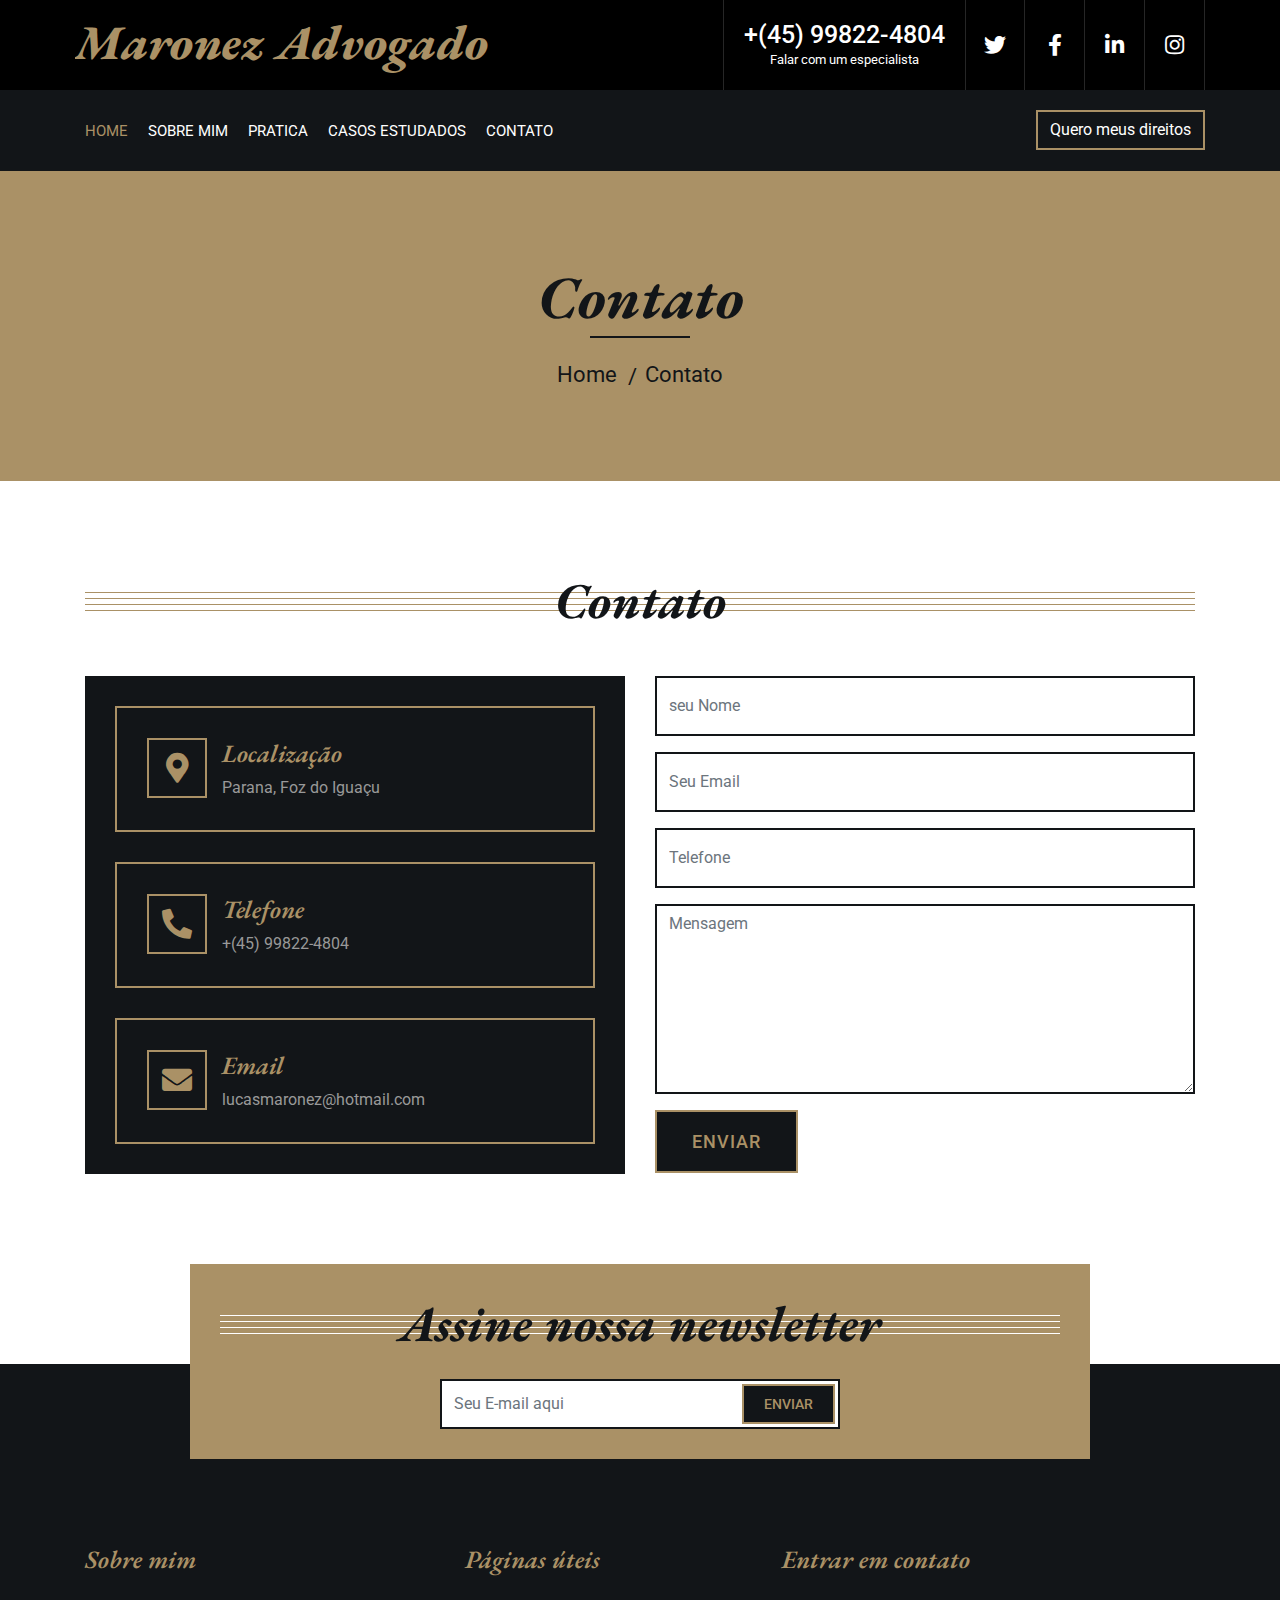
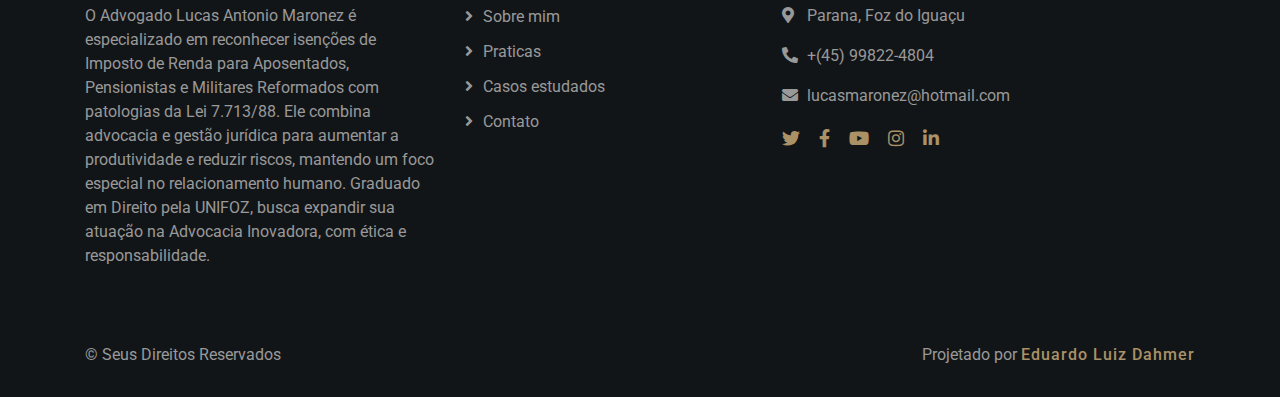
<file: contact.html>
<!DOCTYPE html>
<html lang="pt-br">

<head>
    <meta charset="utf-8">
    <title>Lucas Maronez</title>
    <meta content="width=device-width, initial-scale=1.0" name="viewport">
    <meta content="Law Firm Website Template" name="keywords">
    <meta content="Law Firm Website Template" name="description">
    <meta name="author" content="Lucas Maronez">
    <meta name="robots" content="index, follow">
    <meta name="googlebot" content="index, follow">
    <meta name="revisit-after" content="7 days">
    <meta name="language" content="Portuguese">
    <meta name="distribution" content="global">
    <meta name="rating" content="general">
    <meta name="generator" content="ChatGPT">
    <meta http-equiv="cache-control" content="no-cache">
    <meta http-equiv="pragma" content="no-cache">

    <!-- Favicon -->
    <link href="img/favicon.ico" rel="icon">

    <!-- Google Font -->
    <link
        href="https://fonts.googleapis.com/css2?family=EB+Garamond:ital,wght@1,600;1,700;1,800&family=Roboto:wght@400;500&display=swap"
        rel="stylesheet">

    <!-- CSS Libraries -->
    <link href="https://stackpath.bootstrapcdn.com/bootstrap/4.4.1/css/bootstrap.min.css" rel="stylesheet">
    <link href="https://cdnjs.cloudflare.com/ajax/libs/font-awesome/5.10.0/css/all.min.css" rel="stylesheet">
    <link href="lib/animate/animate.min.css" rel="stylesheet">
    <link href="lib/owlcarousel/assets/owl.carousel.min.css" rel="stylesheet">

    <!-- Template Stylesheet -->
    <link href="css/style.css" rel="stylesheet">
</head>


<body>
    <!-- Google tag (gtag.js) -->
    <script async src="https://www.googletagmanager.com/gtag/js?id=AW-11139981967"></script>
    <script>
        window.dataLayer = window.dataLayer || [];
        function gtag() { dataLayer.push(arguments); }
        gtag('js', new Date());

        gtag('config', 'AW-11139981967');
    </script>
    <div class="wrapper">
        <!-- Top Bar Start -->
        <div class="top-bar">
            <div class="container-fluid">
                <div class="row">
                    <div class="col-lg-6">
                        <div class="logo">
                            <a href="index.html">
                                <h1>Maronez Advogado</h1>
                                <!-- <img src="img/logo.jpg" alt="Logo"> -->
                            </a>
                        </div>
                    </div>
                    <div class="col-lg-6">
                        <div class="top-bar-right">
                            <div class="text">
                                <a
                                    href="https://api.whatsapp.com/send?phone=5545998224804&text=Ola,%20Gostaria%20de%20falar%20com%20o%20advogado%20Lucas%20Maronez.">
                                    <h2>+(45) 99822-4804</h2>
                                </a>
                                <p>Falar com um especialista</p>
                            </div>
                            <div class="social">
                                <a href=""><i class="fab fa-twitter"></i></a>
                                <a href=""><i class="fab fa-facebook-f"></i></a>
                                <a href=""><i class="fab fa-linkedin-in"></i></a>
                                <a href=""><i class="fab fa-instagram"></i></a>
                            </div>
                        </div>
                    </div>
                </div>
            </div>
        </div>
        <!-- Top Bar End -->

        <!-- Nav Bar Start -->
        <div class="nav-bar">
            <div class="container-fluid">
                <nav class="navbar navbar-expand-lg bg-dark navbar-dark">
                    <a href="#" class="navbar-brand">MENU</a>
                    <button type="button" class="navbar-toggler" data-toggle="collapse" data-target="#navbarCollapse">
                        <span class="navbar-toggler-icon"></span>
                    </button>

                    <div class="collapse navbar-collapse justify-content-between" id="navbarCollapse">
                        <div class="navbar-nav mr-auto">
                            <a href="index.html" class="nav-item nav-link active">Home</a>
                            <a href="about.html" class="nav-item nav-link">Sobre mim</a>
                            <a href="service.html" class="nav-item nav-link">Pratica</a>
                            <a href="portfolio.html" class="nav-item nav-link">Casos Estudados</a>
                            <a href="contact.html" class="nav-item nav-link">Contato</a>
                        </div>
                        <div class="ml-auto">
                            <a class="btn"
                                href="https://api.whatsapp.com/send?phone=5545998224804&text=Ola,%20Gostaria%20de%20falar%20com%20o%20advogado%20Lucas%20Maronez.">Quero
                                meus direitos</a>
                        </div>
                    </div>
                </nav>
            </div>
        </div>
        <!-- Nav Bar End -->


        <!-- Page Header Start -->
        <div class="page-header">
            <div class="container">
                <div class="row">
                    <div class="col-12">
                        <h2>Contato</h2>
                    </div>
                    <div class="col-12">
                        <a href="">Home</a>
                        <a href="">Contato</a>
                    </div>
                </div>
            </div>
        </div>
        <!-- Page Header End -->


        <!-- Contact Start -->
        <div class="contact">
            <div class="container">
                <div class="section-header">
                    <h2>Contato</h2>
                </div>
                <div class="row">
                    <div class="col-md-6">
                        <div class="contact-info">
                            <div class="contact-item">
                                <i class="fa fa-map-marker-alt"></i>
                                <div class="contact-text">
                                    <h2>Localização</h2>
                                    <p>Parana, Foz do Iguaçu</p>
                                </div>
                            </div>
                            <div class="contact-item">
                                <i class="fa fa-phone-alt"></i>
                                <div class="contact-text">
                                    <h2>Telefone</h2>
                                    <p>+(45) 99822-4804</p>
                                </div>
                            </div>
                            <div class="contact-item">
                                <i class="fa fa-envelope"></i>
                                <div class="contact-text">
                                    <h2>Email</h2>
                                    <p>lucasmaronez@hotmail.com</p>
                                </div>
                            </div>
                        </div>
                    </div>
                    <div class="col-md-6">
                        <div class="contact-form">
                            <form>
                                <div class="form-group">
                                    <input type="text" class="form-control" placeholder="seu Nome"
                                        required="required" />
                                </div>
                                <div class="form-group">
                                    <input type="email" class="form-control" placeholder="Seu Email"
                                        required="required" />
                                </div>
                                <div class="form-group">
                                    <input type="text" class="form-control" placeholder="Telefone"
                                        required="required" />
                                </div>
                                <div class="form-group">
                                    <textarea class="form-control" placeholder="Mensagem"
                                        required="required"></textarea>
                                </div>
                                <div>
                                    <button class="btn" type="submit">Enviar</button>
                                </div>
                            </form>
                        </div>
                    </div>
                </div>
            </div>
        </div>
        <!-- Contact End -->


        <!-- Newsletter Start -->
        <div class="newsletter">
            <div class="container">
                <div class="section-header">
                    <h2>Assine nossa newsletter</h2>
                </div>
                <div class="form">
                    <input class="form-control" placeholder="Seu E-mail aqui">
                    <button class="btn">Enviar</button>
                </div>
            </div>
        </div>
        <!-- Newsletter End -->


        <!-- Footer Start -->
        <div class="footer">
            <div class="container">
                <div class="row">
                    <div class="col-md-6 col-lg-4">
                        <div class="footer-about">
                            <h2>Sobre mim</h2>
                            <p>
                                O Advogado Lucas Antonio Maronez é especializado em reconhecer isenções de Imposto de
                                Renda para Aposentados, Pensionistas e Militares Reformados com patologias da Lei
                                7.713/88. Ele combina advocacia e gestão jurídica para aumentar a produtividade e
                                reduzir riscos, mantendo um foco especial no relacionamento humano. Graduado em Direito
                                pela UNIFOZ, busca expandir sua atuação na Advocacia Inovadora, com ética e
                                responsabilidade.
                            </p>
                        </div>
                    </div>
                    <div class="col-md-6 col-lg-8">
                        <div class="row">
                            <div class="col-md-6 col-lg-5">
                                <div class="footer-link">
                                    <h2>Páginas úteis</h2>
                                    <a href="">Sobre mim</a>
                                    <a href="">Praticas</a>
                                    <a href="">Casos estudados</a>
                                    <a href="">Contato</a>
                                </div>
                            </div>
                            <div class="col-md-6 col-lg-5">
                                <div class="footer-contact">
                                    <h2>Entrar em contato</h2>
                                    <p><i class="fa fa-map-marker-alt"></i>Parana, Foz do Iguaçu</p>
                                    <p><a
                                            href="https://api.whatsapp.com/send?phone=5545998224804&text=Ola,%20Gostaria%20de%20falar%20com%20o%20advogado%20Lucas%20Maronez."><i
                                                class="fa fa-phone-alt"></i>+(45) 99822-4804</p></a>
                                    <p><i class="fa fa-envelope"></i>lucasmaronez@hotmail.com</p>
                                    <div class="footer-social">
                                        <a href=""><i class="fab fa-twitter"></i></a>
                                        <a href=""><i class="fab fa-facebook-f"></i></a>
                                        <a href=""><i class="fab fa-youtube"></i></a>
                                        <a href=""><i class="fab fa-instagram"></i></a>
                                        <a href=""><i class="fab fa-linkedin-in"></i></a>
                                    </div>
                                </div>
                            </div>
                        </div>
                    </div>
                </div>
            </div>
            <div class="container copyright">
                <div class="row">
                    <div class="col-md-6">
                        <p>&copy; Seus Direitos Reservados</p>
                    </div>
                    <div class="col-md-6">
                        <p>Projetado por <a href="#">Eduardo Luiz Dahmer</a></p>
                    </div>
                </div>
            </div>
        </div>
        <!-- Footer End -->

        <a href="#" class="back-to-top"><i class="fa fa-chevron-up"></i></a>
    </div>

    <!-- JavaScript Libraries -->
    <script src="https://code.jquery.com/jquery-3.4.1.min.js"></script>
    <script src="https://stackpath.bootstrapcdn.com/bootstrap/4.4.1/js/bootstrap.bundle.min.js"></script>
    <script src="lib/easing/easing.min.js"></script>
    <script src="lib/owlcarousel/owl.carousel.min.js"></script>
    <script src="lib/isotope/isotope.pkgd.min.js"></script>

    <!-- Template Javascript -->
    <script src="js/main.js"></script>
</body>

</html>
</file>
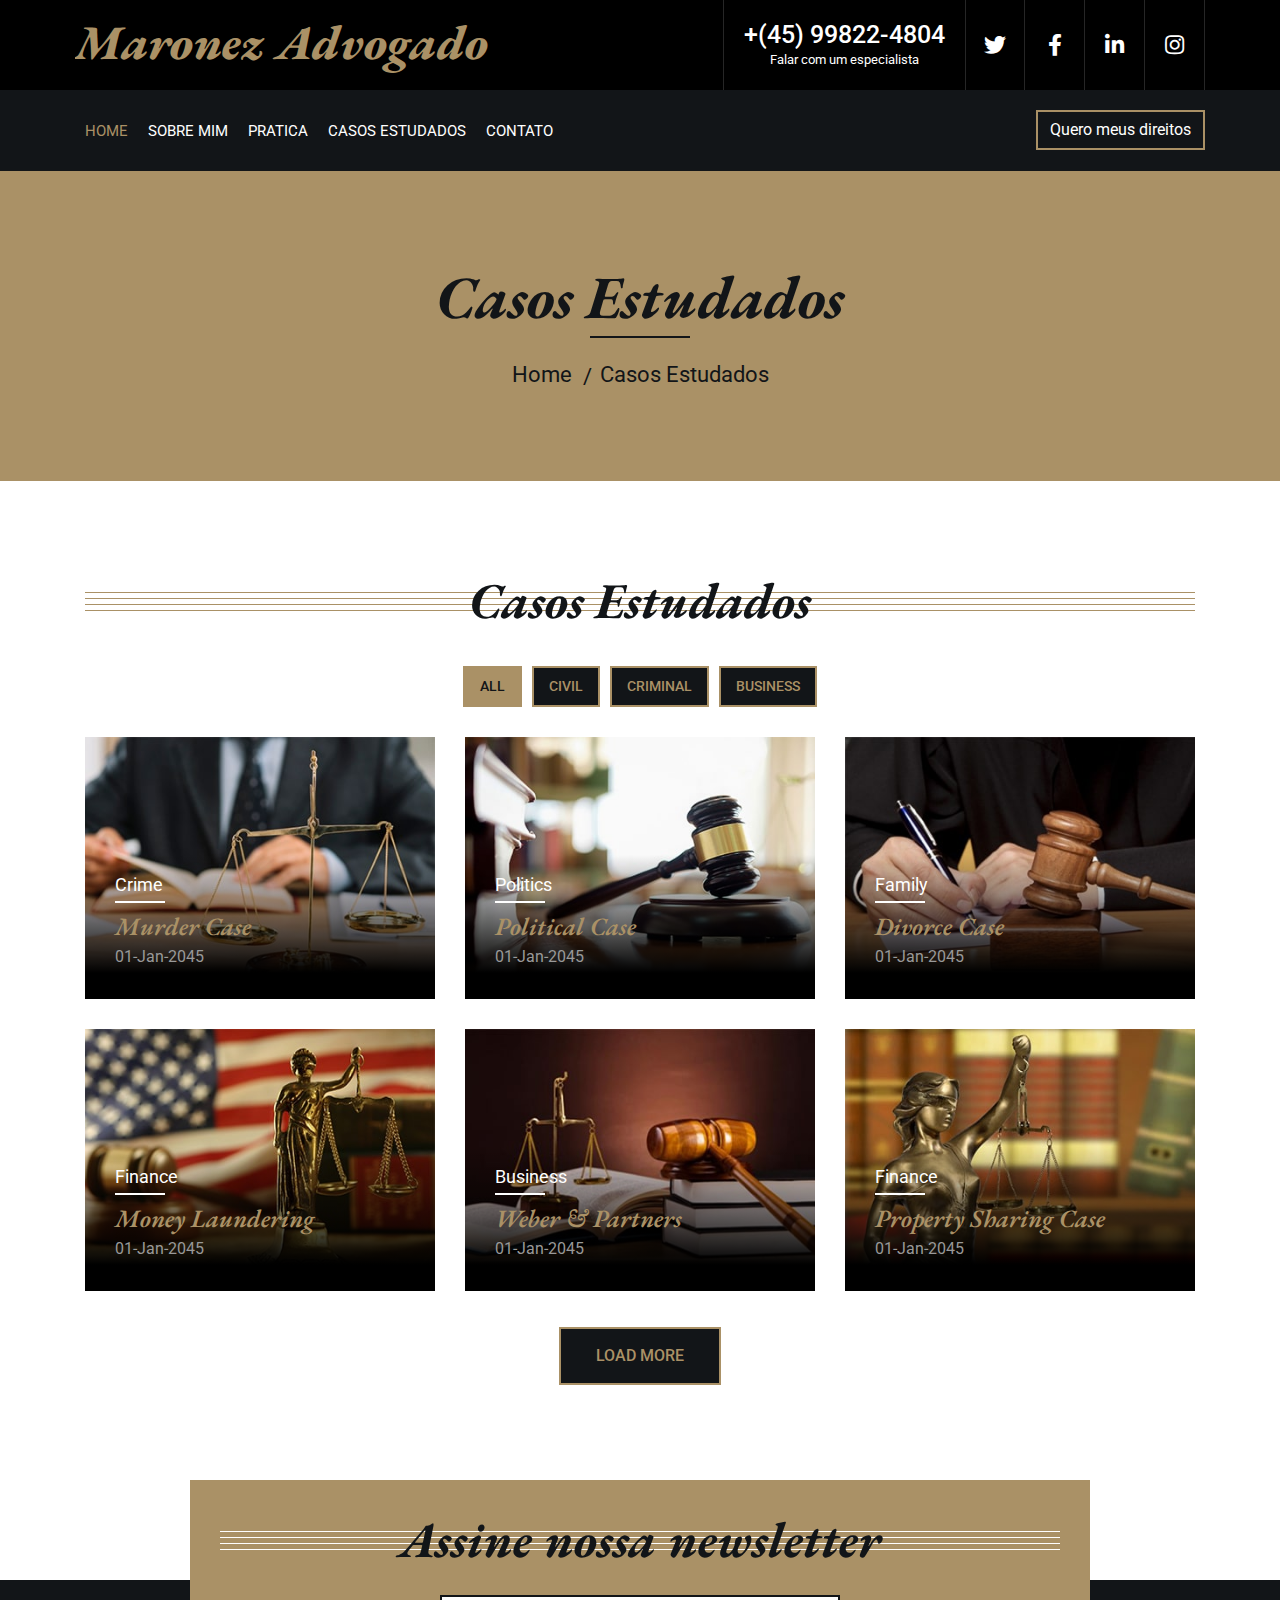
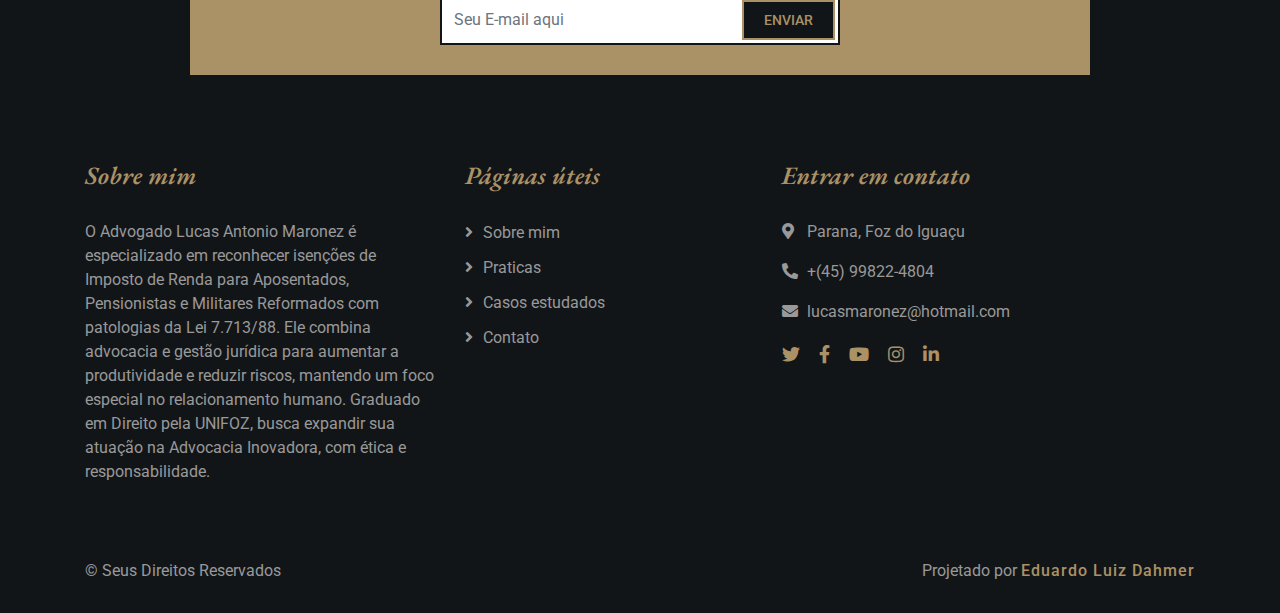
<file: portfolio.html>
<!DOCTYPE html>
<html lang="pt-br">

<head>
    <meta charset="utf-8">
    <title>Lucas Maronez</title>
    <meta content="width=device-width, initial-scale=1.0" name="viewport">
    <meta content="Law Firm Website Template" name="keywords">
    <meta content="Law Firm Website Template" name="description">
    <meta name="author" content="Lucas Maronez">
    <meta name="robots" content="index, follow">
    <meta name="googlebot" content="index, follow">
    <meta name="revisit-after" content="7 days">
    <meta name="language" content="Portuguese">
    <meta name="distribution" content="global">
    <meta name="rating" content="general">
    <meta name="generator" content="ChatGPT">
    <meta http-equiv="cache-control" content="no-cache">
    <meta http-equiv="pragma" content="no-cache">

    <!-- Favicon -->
    <link href="img/favicon.ico" rel="icon">

    <!-- Google Font -->
    <link
        href="https://fonts.googleapis.com/css2?family=EB+Garamond:ital,wght@1,600;1,700;1,800&family=Roboto:wght@400;500&display=swap"
        rel="stylesheet">

    <!-- CSS Libraries -->
    <link href="https://stackpath.bootstrapcdn.com/bootstrap/4.4.1/css/bootstrap.min.css" rel="stylesheet">
    <link href="https://cdnjs.cloudflare.com/ajax/libs/font-awesome/5.10.0/css/all.min.css" rel="stylesheet">
    <link href="lib/animate/animate.min.css" rel="stylesheet">
    <link href="lib/owlcarousel/assets/owl.carousel.min.css" rel="stylesheet">

    <!-- Template Stylesheet -->
    <link href="css/style.css" rel="stylesheet">
</head>

<body>
    <!-- Google tag (gtag.js) -->
    <script async src="https://www.googletagmanager.com/gtag/js?id=AW-11139981967"></script>
    <script>
        window.dataLayer = window.dataLayer || [];
        function gtag() { dataLayer.push(arguments); }
        gtag('js', new Date());

        gtag('config', 'AW-11139981967');
    </script>
    <div class="wrapper">
        <!-- Top Bar Start -->
        <div class="top-bar">
            <div class="container-fluid">
                <div class="row">
                    <div class="col-lg-6">
                        <div class="logo">
                            <a href="index.html">
                                <h1>Maronez Advogado</h1>
                                <!-- <img src="img/logo.jpg" alt="Logo"> -->
                            </a>
                        </div>
                    </div>
                    <div class="col-lg-6">
                        <div class="top-bar-right">
                            <div class="text">
                                <a
                                    href="https://api.whatsapp.com/send?phone=5545998224804&text=Ola,%20Gostaria%20de%20falar%20com%20o%20advogado%20Lucas%20Maronez.">
                                    <h2>+(45) 99822-4804</h2>
                                </a>
                                <p>Falar com um especialista</p>
                            </div>
                            <div class="social">
                                <a href=""><i class="fab fa-twitter"></i></a>
                                <a href=""><i class="fab fa-facebook-f"></i></a>
                                <a href=""><i class="fab fa-linkedin-in"></i></a>
                                <a href=""><i class="fab fa-instagram"></i></a>
                            </div>
                        </div>
                    </div>
                </div>
            </div>
        </div>
        <!-- Top Bar End -->

        <!-- Nav Bar Start -->
        <div class="nav-bar">
            <div class="container-fluid">
                <nav class="navbar navbar-expand-lg bg-dark navbar-dark">
                    <a href="#" class="navbar-brand">MENU</a>
                    <button type="button" class="navbar-toggler" data-toggle="collapse" data-target="#navbarCollapse">
                        <span class="navbar-toggler-icon"></span>
                    </button>

                    <div class="collapse navbar-collapse justify-content-between" id="navbarCollapse">
                        <div class="navbar-nav mr-auto">
                            <a href="index.html" class="nav-item nav-link active">Home</a>
                            <a href="about.html" class="nav-item nav-link">Sobre mim</a>
                            <a href="service.html" class="nav-item nav-link">Pratica</a>
                            <a href="portfolio.html" class="nav-item nav-link">Casos Estudados</a>
                            <a href="contact.html" class="nav-item nav-link">Contato</a>
                        </div>
                        <div class="ml-auto">
                            <a class="btn"
                                href="https://api.whatsapp.com/send?phone=5545998224804&text=Ola,%20Gostaria%20de%20falar%20com%20o%20advogado%20Lucas%20Maronez.">Quero
                                meus direitos</a>
                        </div>
                    </div>
                </nav>
            </div>
        </div>
        <!-- Nav Bar End -->


        <!-- Page Header Start -->
        <div class="page-header">
            <div class="container">
                <div class="row">
                    <div class="col-12">
                        <h2>Casos Estudados</h2>
                    </div>
                    <div class="col-12">
                        <a href="">Home</a>
                        <a href="">Casos Estudados</a>
                    </div>
                </div>
            </div>
        </div>
        <!-- Page Header End -->

        <!-- Portfolio Start -->
        <div class="portfolio">
            <div class="container">
                <div class="section-header">
                    <h2>Casos Estudados</h2>
                </div>
                <div class="row">
                    <div class="col-12">
                        <ul id="portfolio-flters">
                            <li data-filter="*" class="filter-active">All</li>
                            <li data-filter=".first">Civil</li>
                            <li data-filter=".second">Criminal</li>
                            <li data-filter=".third">Business</li>
                        </ul>
                    </div>
                </div>
                <div class="row portfolio-container">
                    <div class="col-lg-4 col-md-6 col-sm-12 portfolio-item first">
                        <div class="portfolio-wrap">
                            <img src="img/portfolio-1.jpg" alt="Portfolio Image">
                            <figure>
                                <p>Crime</p>
                                <a href="#">Murder Case</a>
                                <span>01-Jan-2045</span>
                            </figure>
                        </div>
                    </div>
                    <div class="col-lg-4 col-md-6 col-sm-12 portfolio-item second">
                        <div class="portfolio-wrap">
                            <img src="img/portfolio-2.jpg" alt="Portfolio Image">
                            <figure>
                                <p>Politics</p>
                                <a href="#">Political Case</a>
                                <span>01-Jan-2045</span>
                            </figure>
                        </div>
                    </div>
                    <div class="col-lg-4 col-md-6 col-sm-12 portfolio-item third">
                        <div class="portfolio-wrap">
                            <img src="img/portfolio-3.jpg" alt="Portfolio Image">
                            <figure>
                                <p>Family</p>
                                <a href="#">Divorce Case</a>
                                <span>01-Jan-2045</span>
                            </figure>
                        </div>
                    </div>
                    <div class="col-lg-4 col-md-6 col-sm-12 portfolio-item first">
                        <div class="portfolio-wrap">
                            <img src="img/portfolio-4.jpg" alt="Portfolio Image">
                            <figure>
                                <p>Finance</p>
                                <a href="#">Money Laundering</a>
                                <span>01-Jan-2045</span>
                            </figure>
                        </div>
                    </div>
                    <div class="col-lg-4 col-md-6 col-sm-12 portfolio-item second">
                        <div class="portfolio-wrap">
                            <img src="img/portfolio-5.jpg" alt="Portfolio Image">
                            <figure>
                                <p>Business</p>
                                <a href="#">Weber & Partners</a>
                                <span>01-Jan-2045</span>
                            </figure>
                        </div>
                    </div>
                    <div class="col-lg-4 col-md-6 col-sm-12 portfolio-item third">
                        <div class="portfolio-wrap">
                            <img src="img/portfolio-6.jpg" alt="Portfolio Image">
                            <figure>
                                <p>Finance</p>
                                <a href="#">Property Sharing Case</a>
                                <span>01-Jan-2045</span>
                            </figure>
                        </div>
                    </div>
                </div>
                <div class="row">
                    <div class="col-12 load-more">
                        <a class="btn" href="#">Load More</a>
                    </div>
                </div>
            </div>
        </div>
        <!-- Portfolio Start -->


        <!-- Newsletter Start -->
        <div class="newsletter">
            <div class="container">
                <div class="section-header">
                    <h2>Assine nossa newsletter</h2>
                </div>
                <div class="form">
                    <input class="form-control" placeholder="Seu E-mail aqui">
                    <button class="btn">Enviar</button>
                </div>
            </div>
        </div>
        <!-- Newsletter End -->


        <!-- Footer Start -->
        <div class="footer">
            <div class="container">
                <div class="row">
                    <div class="col-md-6 col-lg-4">
                        <div class="footer-about">
                            <h2>Sobre mim</h2>
                            <p>
                                O Advogado Lucas Antonio Maronez é especializado em reconhecer isenções de Imposto de
                                Renda para Aposentados, Pensionistas e Militares Reformados com patologias da Lei
                                7.713/88. Ele combina advocacia e gestão jurídica para aumentar a produtividade e
                                reduzir riscos, mantendo um foco especial no relacionamento humano. Graduado em Direito
                                pela UNIFOZ, busca expandir sua atuação na Advocacia Inovadora, com ética e
                                responsabilidade.
                            </p>
                        </div>
                    </div>
                    <div class="col-md-6 col-lg-8">
                        <div class="row">
                            <div class="col-md-6 col-lg-5">
                                <div class="footer-link">
                                    <h2>Páginas úteis</h2>
                                    <a href="">Sobre mim</a>
                                    <a href="">Praticas</a>
                                    <a href="">Casos estudados</a>
                                    <a href="">Contato</a>
                                </div>
                            </div>
                            <div class="col-md-6 col-lg-5">
                                <div class="footer-contact">
                                    <h2>Entrar em contato</h2>
                                    <p><i class="fa fa-map-marker-alt"></i>Parana, Foz do Iguaçu</p>
                                    <p><a
                                            href="https://api.whatsapp.com/send?phone=5545998224804&text=Ola,%20Gostaria%20de%20falar%20com%20o%20advogado%20Lucas%20Maronez."><i
                                                class="fa fa-phone-alt"></i>+(45) 99822-4804</p></a>
                                    <p><i class="fa fa-envelope"></i>lucasmaronez@hotmail.com</p>
                                    <div class="footer-social">
                                        <a href=""><i class="fab fa-twitter"></i></a>
                                        <a href=""><i class="fab fa-facebook-f"></i></a>
                                        <a href=""><i class="fab fa-youtube"></i></a>
                                        <a href=""><i class="fab fa-instagram"></i></a>
                                        <a href=""><i class="fab fa-linkedin-in"></i></a>
                                    </div>
                                </div>
                            </div>
                        </div>
                    </div>
                </div>
            </div>
            <div class="container copyright">
                <div class="row">
                    <div class="col-md-6">
                        <p>&copy; Seus Direitos Reservados</p>
                    </div>
                    <div class="col-md-6">
                        <p>Projetado por <a href="#">Eduardo Luiz Dahmer</a></p>
                    </div>
                </div>
            </div>
        </div>
        <!-- Footer End -->

        <a href="#" class="back-to-top"><i class="fa fa-chevron-up"></i></a>
    </div>

    <!-- JavaScript Libraries -->
    <script src="https://code.jquery.com/jquery-3.4.1.min.js"></script>
    <script src="https://stackpath.bootstrapcdn.com/bootstrap/4.4.1/js/bootstrap.bundle.min.js"></script>
    <script src="lib/easing/easing.min.js"></script>
    <script src="lib/owlcarousel/owl.carousel.min.js"></script>
    <script src="lib/isotope/isotope.pkgd.min.js"></script>

    <!-- Template Javascript -->
    <script src="js/main.js"></script>
</body>

</html>
</file>
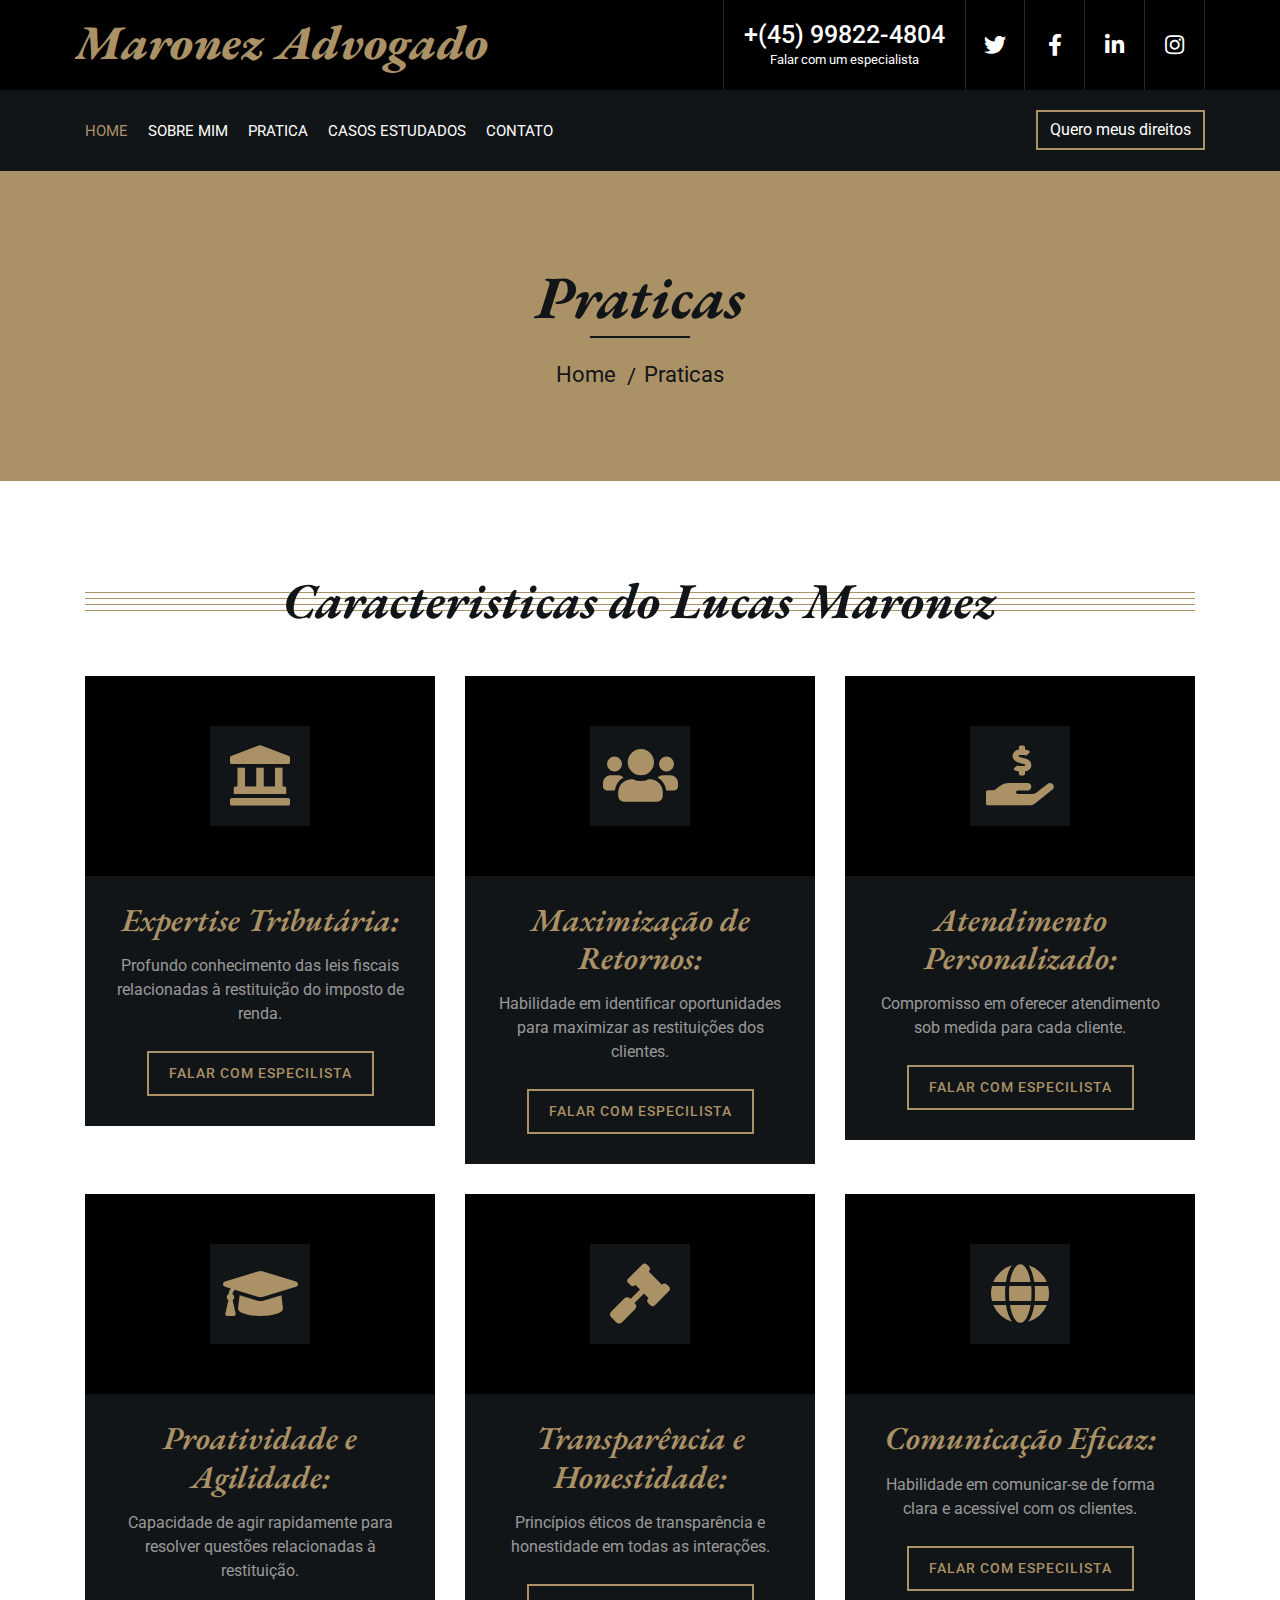
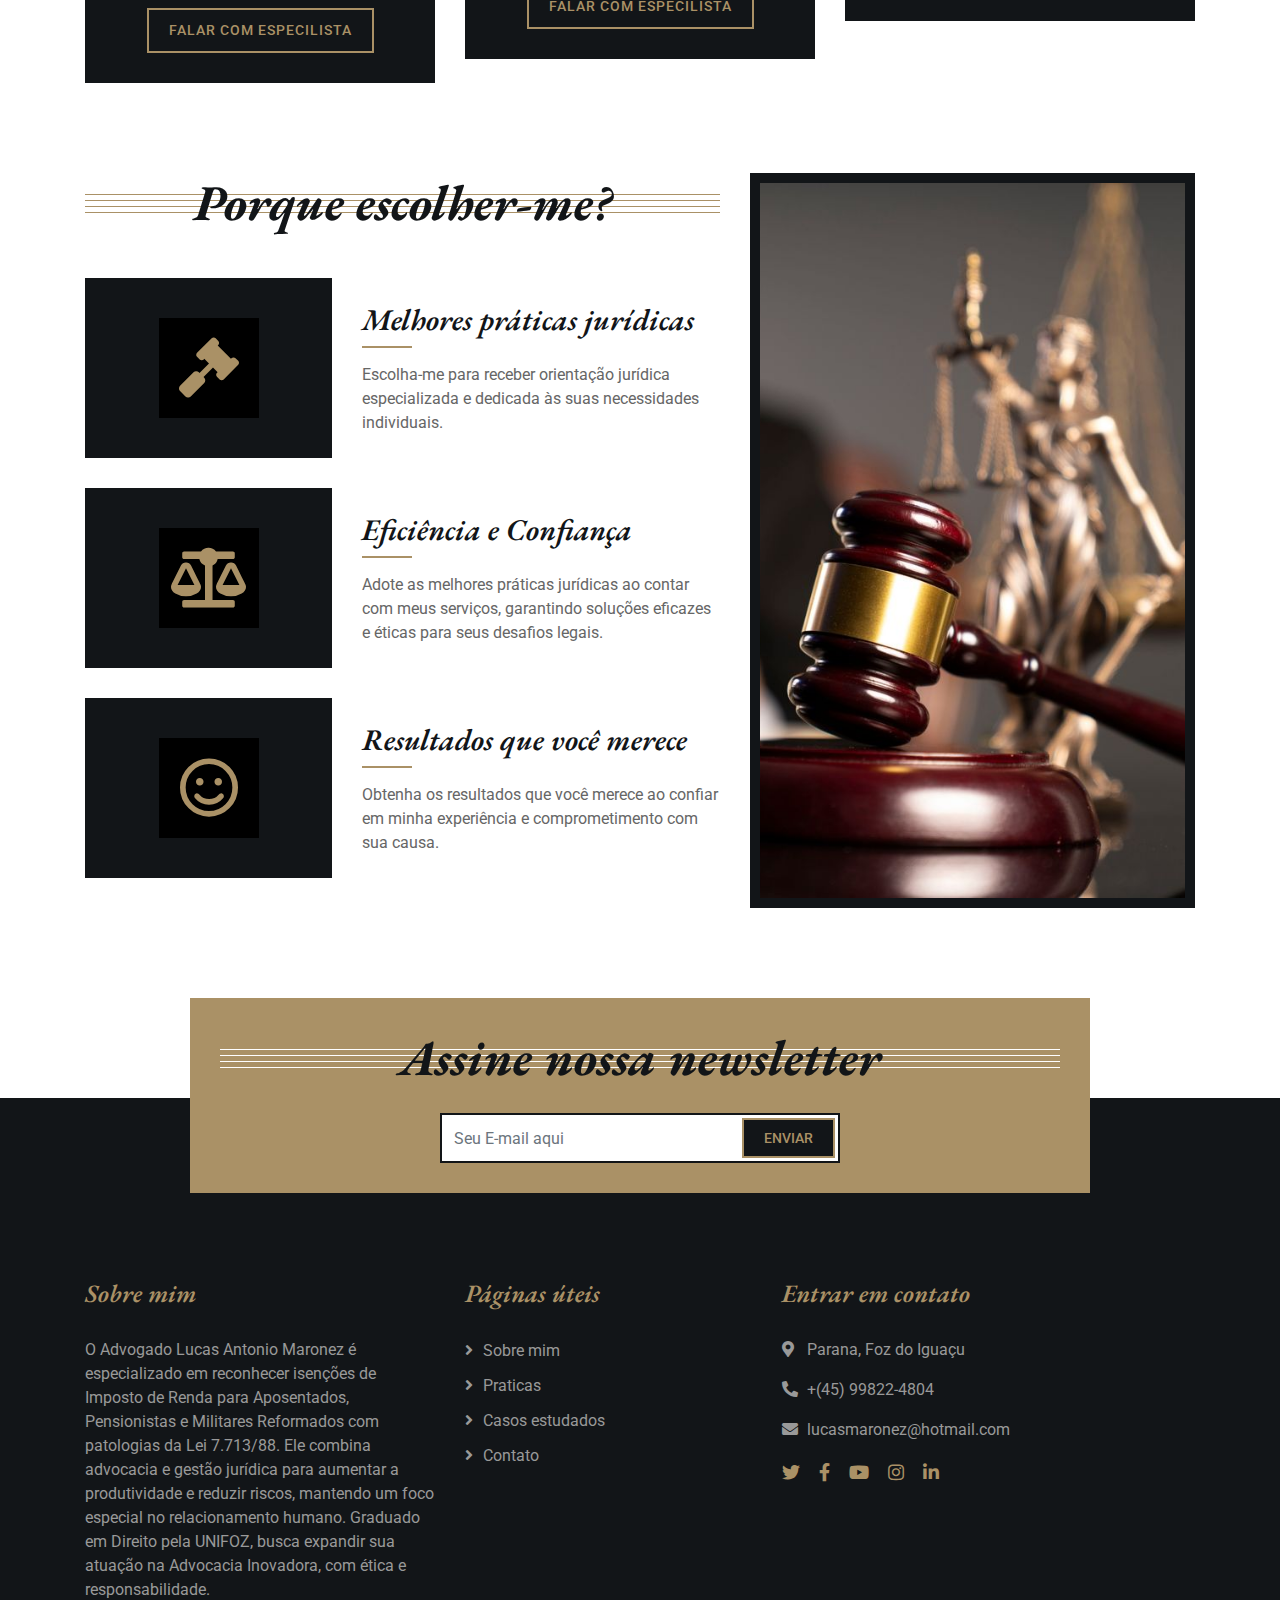
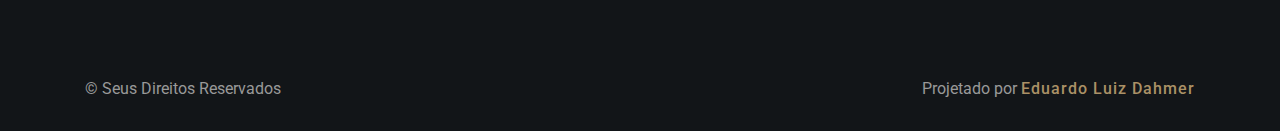
<file: service.html>
<!DOCTYPE html>
<html lang="pt-br">

<head>
    <meta charset="utf-8">
    <title>Lucas Maronez</title>
    <meta content="width=device-width, initial-scale=1.0" name="viewport">
    <meta content="Law Firm Website Template" name="keywords">
    <meta content="Law Firm Website Template" name="description">
    <meta name="author" content="Lucas Maronez">
    <meta name="robots" content="index, follow">
    <meta name="googlebot" content="index, follow">
    <meta name="revisit-after" content="7 days">
    <meta name="language" content="Portuguese">
    <meta name="distribution" content="global">
    <meta name="rating" content="general">
    <meta name="generator" content="ChatGPT">
    <meta http-equiv="cache-control" content="no-cache">
    <meta http-equiv="pragma" content="no-cache">

    <!-- Favicon -->
    <link href="img/favicon.ico" rel="icon">

    <!-- Google Font -->
    <link
        href="https://fonts.googleapis.com/css2?family=EB+Garamond:ital,wght@1,600;1,700;1,800&family=Roboto:wght@400;500&display=swap"
        rel="stylesheet">

    <!-- CSS Libraries -->
    <link href="https://stackpath.bootstrapcdn.com/bootstrap/4.4.1/css/bootstrap.min.css" rel="stylesheet">
    <link href="https://cdnjs.cloudflare.com/ajax/libs/font-awesome/5.10.0/css/all.min.css" rel="stylesheet">
    <link href="lib/animate/animate.min.css" rel="stylesheet">
    <link href="lib/owlcarousel/assets/owl.carousel.min.css" rel="stylesheet">

    <!-- Template Stylesheet -->
    <link href="css/style.css" rel="stylesheet">
</head>


<body>
    <!-- Google tag (gtag.js) -->
    <script async src="https://www.googletagmanager.com/gtag/js?id=AW-11139981967"></script>
    <script>
        window.dataLayer = window.dataLayer || [];
        function gtag() { dataLayer.push(arguments); }
        gtag('js', new Date());

        gtag('config', 'AW-11139981967');
    </script>
    <div class="wrapper">
        <!-- Top Bar Start -->
        <div class="top-bar">
            <div class="container-fluid">
                <div class="row">
                    <div class="col-lg-6">
                        <div class="logo">
                            <a href="index.html">
                                <h1>Maronez Advogado</h1>
                                <!-- <img src="img/logo.jpg" alt="Logo"> -->
                            </a>
                        </div>
                    </div>
                    <div class="col-lg-6">
                        <div class="top-bar-right">
                            <div class="text">
                                <a
                                    href="https://api.whatsapp.com/send?phone=5545998224804&text=Ola,%20Gostaria%20de%20falar%20com%20o%20advogado%20Lucas%20Maronez.">
                                    <h2>+(45) 99822-4804</h2>
                                </a>
                                <p>Falar com um especialista</p>
                            </div>
                            <div class="social">
                                <a href=""><i class="fab fa-twitter"></i></a>
                                <a href=""><i class="fab fa-facebook-f"></i></a>
                                <a href=""><i class="fab fa-linkedin-in"></i></a>
                                <a href=""><i class="fab fa-instagram"></i></a>
                            </div>
                        </div>
                    </div>
                </div>
            </div>
        </div>
        <!-- Top Bar End -->

        <!-- Nav Bar Start -->
        <div class="nav-bar">
            <div class="container-fluid">
                <nav class="navbar navbar-expand-lg bg-dark navbar-dark">
                    <a href="#" class="navbar-brand">MENU</a>
                    <button type="button" class="navbar-toggler" data-toggle="collapse" data-target="#navbarCollapse">
                        <span class="navbar-toggler-icon"></span>
                    </button>

                    <div class="collapse navbar-collapse justify-content-between" id="navbarCollapse">
                        <div class="navbar-nav mr-auto">
                            <a href="index.html" class="nav-item nav-link active">Home</a>
                            <a href="about.html" class="nav-item nav-link">Sobre mim</a>
                            <a href="service.html" class="nav-item nav-link">Pratica</a>
                            <a href="portfolio.html" class="nav-item nav-link">Casos Estudados</a>
                            <a href="contact.html" class="nav-item nav-link">Contato</a>
                        </div>
                        <div class="ml-auto">
                            <a class="btn"
                                href="https://api.whatsapp.com/send?phone=5545998224804&text=Ola,%20Gostaria%20de%20falar%20com%20o%20advogado%20Lucas%20Maronez.">Quero
                                meus direitos</a>
                        </div>
                    </div>
                </nav>
            </div>
        </div>
        <!-- Nav Bar End -->


        <!-- Page Header Start -->
        <div class="page-header">
            <div class="container">
                <div class="row">
                    <div class="col-12">
                        <h2>Praticas</h2>
                    </div>
                    <div class="col-12">
                        <a href="">Home</a>
                        <a href="">Praticas</a>
                    </div>
                </div>
            </div>
        </div>
        <!-- Page Header End -->


        <!-- Service Start -->
        <div class="service">
            <div class="container">
                <div class="section-header">
                    <h2>Caracteristicas do Lucas Maronez</h2>
                </div>
                <div class="row">
                    <div class="col-lg-4 col-md-6">
                        <div class="service-item">
                            <div class="service-icon">
                                <i class="fa fa-landmark"></i>
                            </div>
                            <h3>Expertise Tributária:</h3>
                            <p>
                                Profundo conhecimento das leis fiscais relacionadas à restituição do imposto de renda.
                            </p>
                            <a class="btn"
                                href="https://api.whatsapp.com/send?phone=5545998224804&text=Ola,%20Gostaria%20de%20falar%20com%20o%20advogado%20Lucas%20Maronez.">Falar
                                com especilista</a>
                        </div>
                    </div>
                    <div class="col-lg-4 col-md-6">
                        <div class="service-item">
                            <div class="service-icon">
                                <i class="fa fa-users"></i>
                            </div>
                            <h3>Maximização de Retornos: </h3>
                            <p>
                                Habilidade em identificar oportunidades para maximizar as restituições dos clientes.
                            </p>
                            <a class="btn"
                                href="https://api.whatsapp.com/send?phone=5545998224804&text=Ola,%20Gostaria%20de%20falar%20com%20o%20advogado%20Lucas%20Maronez.">Falar
                                com especilista</a>
                        </div>
                    </div>
                    <div class="col-lg-4 col-md-6">
                        <div class="service-item">
                            <div class="service-icon">
                                <i class="fa fa-hand-holding-usd"></i>
                            </div>
                            <h3>Atendimento Personalizado:</h3>
                            <p>
                                Compromisso em oferecer atendimento sob medida para cada cliente.
                            </p>
                            <a class="btn"
                                href="https://api.whatsapp.com/send?phone=5545998224804&text=Ola,%20Gostaria%20de%20falar%20com%20o%20advogado%20Lucas%20Maronez.">Falar
                                com especilista</a>
                        </div>
                    </div>
                    <div class="col-lg-4 col-md-6">
                        <div class="service-item">
                            <div class="service-icon">
                                <i class="fa fa-graduation-cap"></i>
                            </div>
                            <h3>Proatividade e Agilidade:</h3>
                            <p>
                                Capacidade de agir rapidamente para resolver questões relacionadas à restituição.
                            </p>
                            <a class="btn"
                                href="https://api.whatsapp.com/send?phone=5545998224804&text=Ola,%20Gostaria%20de%20falar%20com%20o%20advogado%20Lucas%20Maronez.">Falar
                                com especilista</a>
                        </div>
                    </div>
                    <div class="col-lg-4 col-md-6">
                        <div class="service-item">
                            <div class="service-icon">
                                <i class="fa fa-gavel"></i>
                            </div>
                            <h3>Transparência e Honestidade:</h3>
                            <p>
                                Princípios éticos de transparência e honestidade em todas as interações.
                            </p>
                            <a class="btn"
                                href="https://api.whatsapp.com/send?phone=5545998224804&text=Ola,%20Gostaria%20de%20falar%20com%20o%20advogado%20Lucas%20Maronez.">Falar
                                com especilista</a>
                        </div>
                    </div>
                    <div class="col-lg-4 col-md-6">
                        <div class="service-item">
                            <div class="service-icon">
                                <i class="fa fa-globe"></i>
                            </div>
                            <h3>Comunicação Eficaz:</h3>
                            <p>
                                Habilidade em comunicar-se de forma clara e acessível com os clientes.
                            </p>
                            <a class="btn"
                                href="https://api.whatsapp.com/send?phone=5545998224804&text=Ola,%20Gostaria%20de%20falar%20com%20o%20advogado%20Lucas%20Maronez.">Falar
                                com especilista</a>
                        </div>
                    </div>
                </div>
            </div>
        </div>
        <!-- Service End -->


        <!-- Feature Start -->
        <div class="feature">
            <div class="container">
                <div class="row">
                    <div class="col-md-7">
                        <div class="section-header">
                            <h2>Porque escolher-me?</h2>
                        </div>
                        <div class="row align-items-center feature-item">
                            <div class="col-5">
                                <div class="feature-icon">
                                    <i class="fa fa-gavel"></i>
                                </div>
                            </div>
                            <div class="col-7">
                                <h3>Melhores práticas jurídicas</h3>
                                <p>
                                    Escolha-me para receber orientação jurídica especializada e dedicada às suas
                                    necessidades individuais.
                                </p>
                            </div>
                        </div>
                        <div class="row align-items-center feature-item">
                            <div class="col-5">
                                <div class="feature-icon">
                                    <i class="fa fa-balance-scale"></i>
                                </div>
                            </div>
                            <div class="col-7">
                                <h3>Eficiência e Confiança</h3>
                                <p>
                                    Adote as melhores práticas jurídicas ao contar com meus serviços, garantindo
                                    soluções eficazes e éticas para seus desafios legais.
                                </p>
                            </div>
                        </div>
                        <div class="row align-items-center feature-item">
                            <div class="col-5">
                                <div class="feature-icon">
                                    <i class="far fa-smile"></i>
                                </div>
                            </div>
                            <div class="col-7">
                                <h3>Resultados que você merece</h3>
                                <p>
                                    Obtenha os resultados que você merece ao confiar em minha experiência e
                                    comprometimento com sua causa.
                                </p>
                            </div>
                        </div>
                    </div>
                    <div class="col-md-5">
                        <div class="feature-img">
                            <img src="img/advogadobann.jpg" alt="Feature">
                        </div>
                    </div>
                </div>
            </div>
        </div>
        <!-- Feature End -->


        <!-- Newsletter Start -->
        <div class="newsletter">
            <div class="container">
                <div class="section-header">
                    <h2>Assine nossa newsletter</h2>
                </div>
                <div class="form">
                    <input class="form-control" placeholder="Seu E-mail aqui">
                    <button class="btn">Enviar</button>
                </div>
            </div>
        </div>
        <!-- Newsletter End -->


        <!-- Footer Start -->
        <div class="footer">
            <div class="container">
                <div class="row">
                    <div class="col-md-6 col-lg-4">
                        <div class="footer-about">
                            <h2>Sobre mim</h2>
                            <p>
                                O Advogado Lucas Antonio Maronez é especializado em reconhecer isenções de Imposto de
                                Renda para Aposentados, Pensionistas e Militares Reformados com patologias da Lei
                                7.713/88. Ele combina advocacia e gestão jurídica para aumentar a produtividade e
                                reduzir riscos, mantendo um foco especial no relacionamento humano. Graduado em Direito
                                pela UNIFOZ, busca expandir sua atuação na Advocacia Inovadora, com ética e
                                responsabilidade.
                            </p>
                        </div>
                    </div>
                    <div class="col-md-6 col-lg-8">
                        <div class="row">
                            <div class="col-md-6 col-lg-5">
                                <div class="footer-link">
                                    <h2>Páginas úteis</h2>
                                    <a href="">Sobre mim</a>
                                    <a href="">Praticas</a>
                                    <a href="">Casos estudados</a>
                                    <a href="">Contato</a>
                                </div>
                            </div>
                            <div class="col-md-6 col-lg-5">
                                <div class="footer-contact">
                                    <h2>Entrar em contato</h2>
                                    <p><i class="fa fa-map-marker-alt"></i>Parana, Foz do Iguaçu</p>
                                    <p><a
                                            href="https://api.whatsapp.com/send?phone=5545998224804&text=Ola,%20Gostaria%20de%20falar%20com%20o%20advogado%20Lucas%20Maronez."><i
                                                class="fa fa-phone-alt"></i>+(45) 99822-4804</p></a>
                                    <p><i class="fa fa-envelope"></i>lucasmaronez@hotmail.com</p>
                                    <div class="footer-social">
                                        <a href=""><i class="fab fa-twitter"></i></a>
                                        <a href=""><i class="fab fa-facebook-f"></i></a>
                                        <a href=""><i class="fab fa-youtube"></i></a>
                                        <a href=""><i class="fab fa-instagram"></i></a>
                                        <a href=""><i class="fab fa-linkedin-in"></i></a>
                                    </div>
                                </div>
                            </div>
                        </div>
                    </div>
                </div>
            </div>
            <div class="container copyright">
                <div class="row">
                    <div class="col-md-6">
                        <p>&copy; Seus Direitos Reservados</p>
                    </div>
                    <div class="col-md-6">
                        <p>Projetado por <a href="#">Eduardo Luiz Dahmer</a></p>
                    </div>
                </div>
            </div>
        </div>
        <!-- Footer End -->

        <a href="#" class="back-to-top"><i class="fa fa-chevron-up"></i></a>
    </div>

    <!-- JavaScript Libraries -->
    <script src="https://code.jquery.com/jquery-3.4.1.min.js"></script>
    <script src="https://stackpath.bootstrapcdn.com/bootstrap/4.4.1/js/bootstrap.bundle.min.js"></script>
    <script src="lib/easing/easing.min.js"></script>
    <script src="lib/owlcarousel/owl.carousel.min.js"></script>
    <script src="lib/isotope/isotope.pkgd.min.js"></script>

    <!-- Template Javascript -->
    <script src="js/main.js"></script>
</body>

</html>
</file>
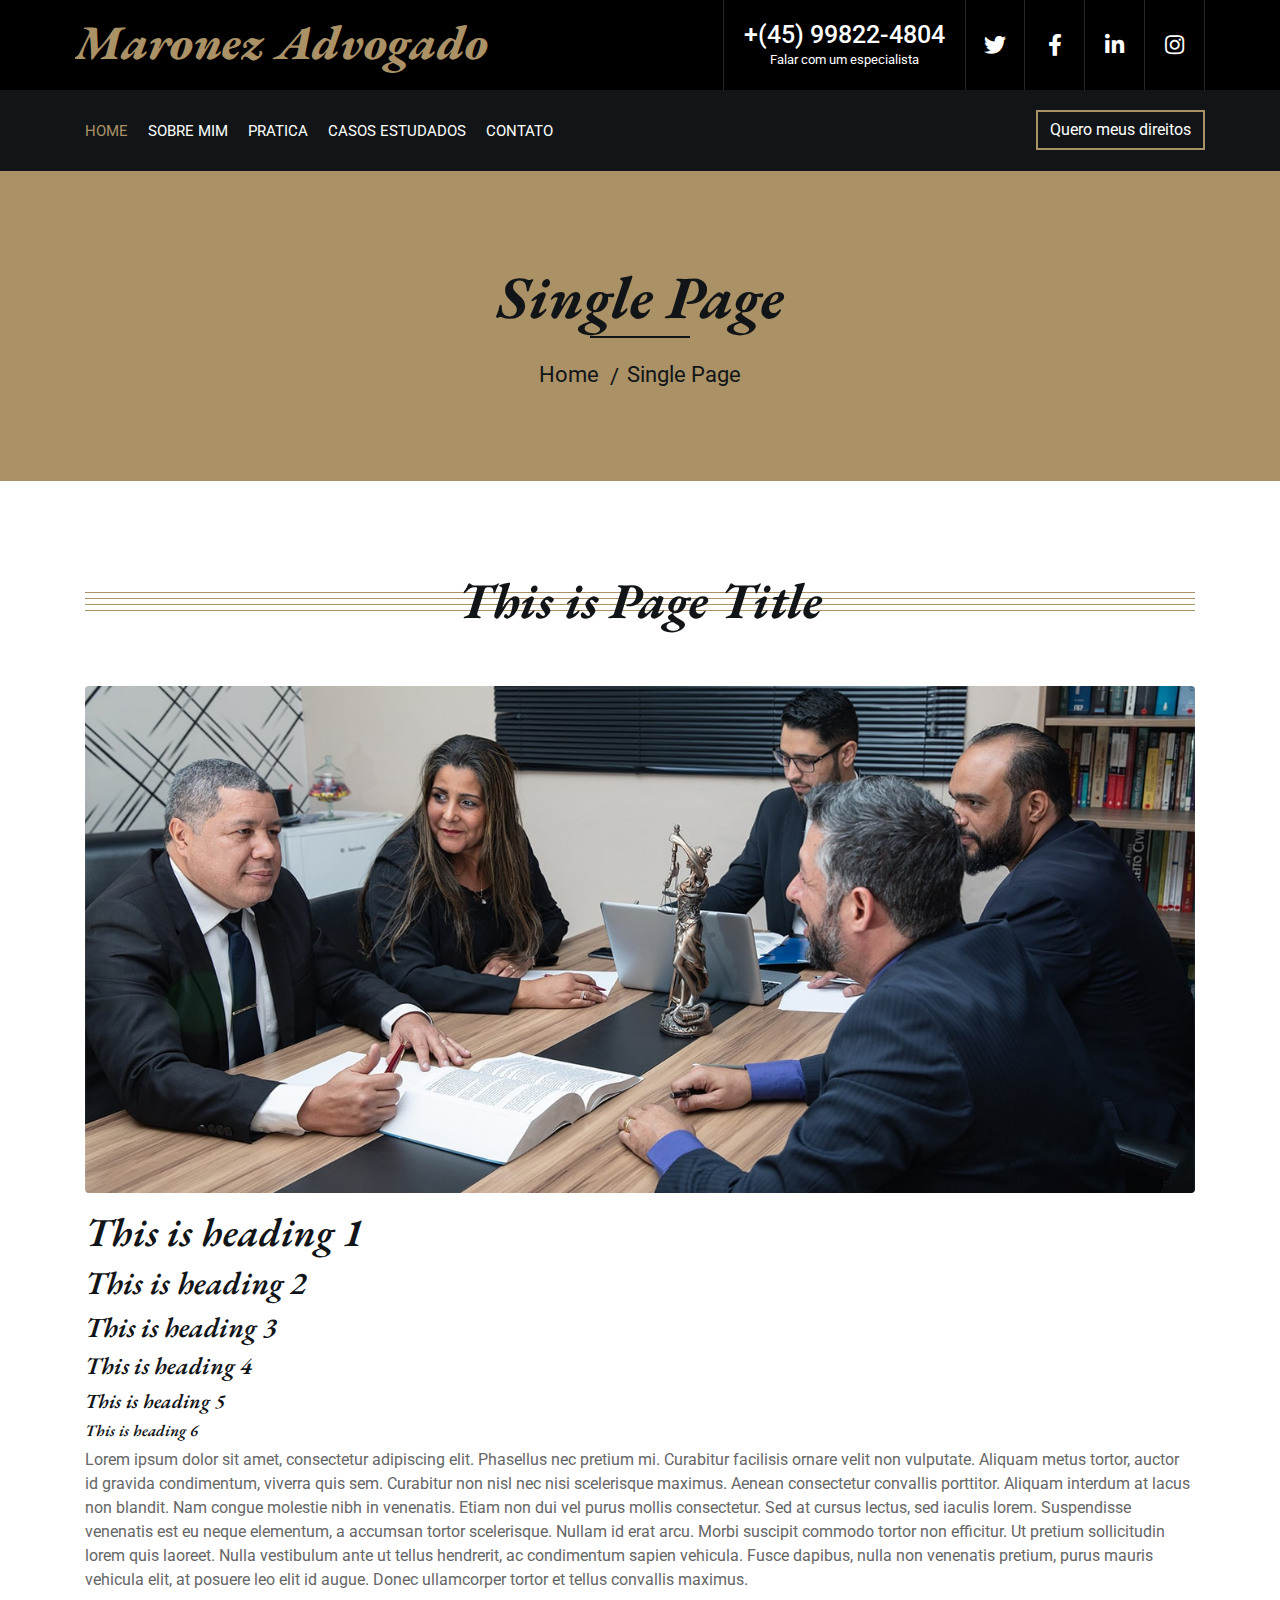
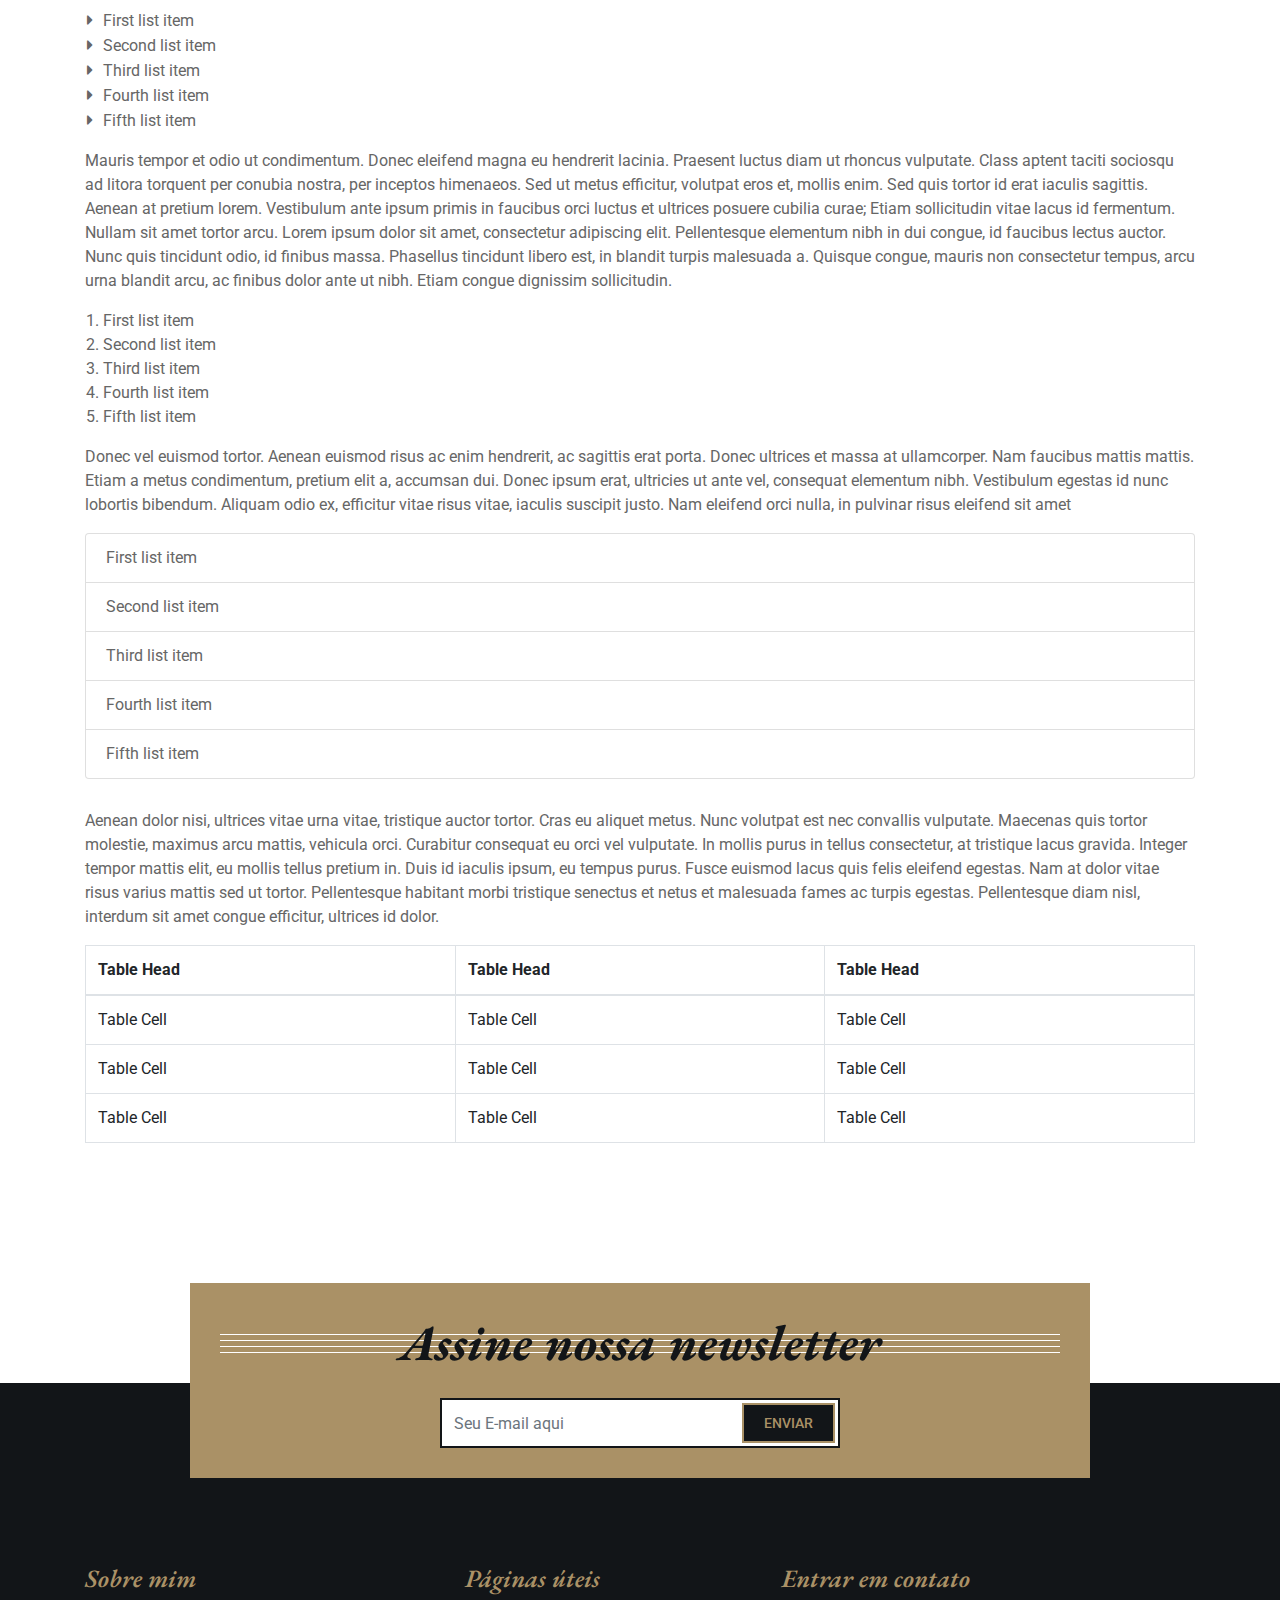
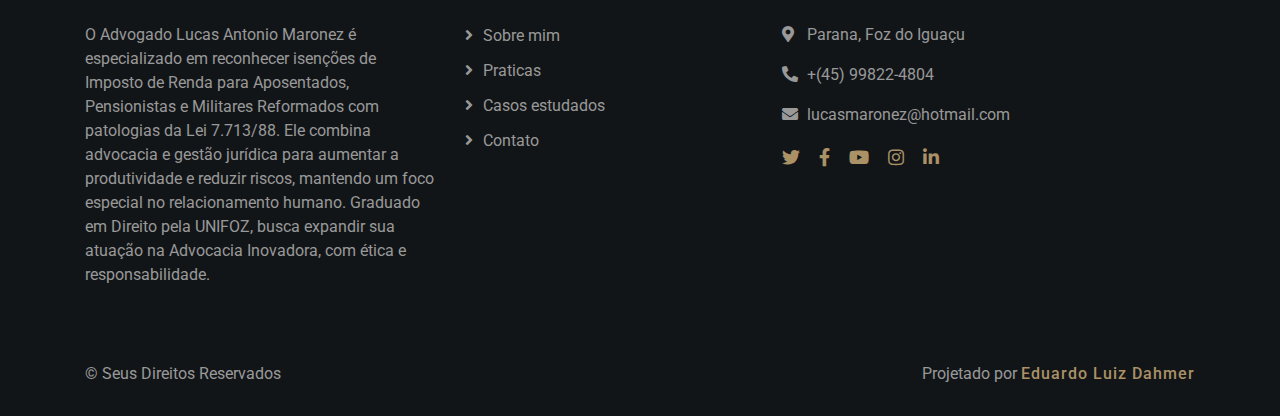
<file: single.html>
<!DOCTYPE html>
<html lang="pt-br">

<head>
    <meta charset="utf-8">
    <title>Lucas Maronez</title>
    <meta content="width=device-width, initial-scale=1.0" name="viewport">
    <meta content="Law Firm Website Template" name="keywords">
    <meta content="Law Firm Website Template" name="description">
    <meta name="author" content="Lucas Maronez">
    <meta name="robots" content="index, follow">
    <meta name="googlebot" content="index, follow">
    <meta name="revisit-after" content="7 days">
    <meta name="language" content="Portuguese">
    <meta name="distribution" content="global">
    <meta name="rating" content="general">
    <meta name="generator" content="ChatGPT">
    <meta http-equiv="cache-control" content="no-cache">
    <meta http-equiv="pragma" content="no-cache">

    <!-- Favicon -->
    <link href="img/favicon.ico" rel="icon">

    <!-- Google Font -->
    <link
        href="https://fonts.googleapis.com/css2?family=EB+Garamond:ital,wght@1,600;1,700;1,800&family=Roboto:wght@400;500&display=swap"
        rel="stylesheet">

    <!-- CSS Libraries -->
    <link href="https://stackpath.bootstrapcdn.com/bootstrap/4.4.1/css/bootstrap.min.css" rel="stylesheet">
    <link href="https://cdnjs.cloudflare.com/ajax/libs/font-awesome/5.10.0/css/all.min.css" rel="stylesheet">
    <link href="lib/animate/animate.min.css" rel="stylesheet">
    <link href="lib/owlcarousel/assets/owl.carousel.min.css" rel="stylesheet">

    <!-- Template Stylesheet -->
    <link href="css/style.css" rel="stylesheet">
</head>

<body>
    <!-- Google tag (gtag.js) -->
    <script async src="https://www.googletagmanager.com/gtag/js?id=AW-11139981967"></script>
    <script>
        window.dataLayer = window.dataLayer || [];
        function gtag() { dataLayer.push(arguments); }
        gtag('js', new Date());

        gtag('config', 'AW-11139981967');
    </script>
    <div class="wrapper">
        <!-- Top Bar Start -->
        <div class="top-bar">
            <div class="container-fluid">
                <div class="row">
                    <div class="col-lg-6">
                        <div class="logo">
                            <a href="index.html">
                                <h1>Maronez Advogado</h1>
                                <!-- <img src="img/logo.jpg" alt="Logo"> -->
                            </a>
                        </div>
                    </div>
                    <div class="col-lg-6">
                        <div class="top-bar-right">
                            <div class="text">
                                <a
                                    href="https://api.whatsapp.com/send?phone=5545998224804&text=Ola,%20Gostaria%20de%20falar%20com%20o%20advogado%20Lucas%20Maronez.">
                                    <h2>+(45) 99822-4804</h2>
                                </a>
                                <p>Falar com um especialista</p>
                            </div>
                            <div class="social">
                                <a href=""><i class="fab fa-twitter"></i></a>
                                <a href=""><i class="fab fa-facebook-f"></i></a>
                                <a href=""><i class="fab fa-linkedin-in"></i></a>
                                <a href=""><i class="fab fa-instagram"></i></a>
                            </div>
                        </div>
                    </div>
                </div>
            </div>
        </div>
        <!-- Top Bar End -->

        <!-- Nav Bar Start -->
        <div class="nav-bar">
            <div class="container-fluid">
                <nav class="navbar navbar-expand-lg bg-dark navbar-dark">
                    <a href="#" class="navbar-brand">MENU</a>
                    <button type="button" class="navbar-toggler" data-toggle="collapse" data-target="#navbarCollapse">
                        <span class="navbar-toggler-icon"></span>
                    </button>

                    <div class="collapse navbar-collapse justify-content-between" id="navbarCollapse">
                        <div class="navbar-nav mr-auto">
                            <a href="index.html" class="nav-item nav-link active">Home</a>
                            <a href="about.html" class="nav-item nav-link">Sobre mim</a>
                            <a href="service.html" class="nav-item nav-link">Pratica</a>
                            <a href="portfolio.html" class="nav-item nav-link">Casos Estudados</a>
                            <a href="contact.html" class="nav-item nav-link">Contato</a>
                        </div>
                        <div class="ml-auto">
                            <a class="btn"
                                href="https://api.whatsapp.com/send?phone=5545998224804&text=Ola,%20Gostaria%20de%20falar%20com%20o%20advogado%20Lucas%20Maronez.">Quero
                                meus direitos</a>
                        </div>
                    </div>
                </nav>
            </div>
        </div>
        <!-- Nav Bar End -->

        <!-- Page Header Start -->
        <div class="page-header">
            <div class="container">
                <div class="row">
                    <div class="col-12">
                        <h2>Single Page</h2>
                    </div>
                    <div class="col-12">
                        <a href="">Home</a>
                        <a href="">Single Page</a>
                    </div>
                </div>
            </div>
        </div>
        <!-- Page Header End -->
        <!-- Single Page Start -->
        <div class="single">
            <div class="container">
                <div class="section-header">
                    <h2>This is Page Title</h2>
                </div>
                <div class="row">
                    <div class="col-12">
                        <img class="img-fluid rounded" src="img/single.jpg" alt="Image">
                        <h1>This is heading 1</h1>
                        <h2>This is heading 2</h2>
                        <h3>This is heading 3</h3>
                        <h4>This is heading 4</h4>
                        <h5>This is heading 5</h5>
                        <h6>This is heading 6</h6>
                        <p>
                            Lorem ipsum dolor sit amet, consectetur adipiscing elit. Phasellus nec pretium mi. Curabitur
                            facilisis ornare velit non vulputate. Aliquam metus tortor, auctor id gravida condimentum,
                            viverra quis sem. Curabitur non nisl nec nisi scelerisque maximus. Aenean consectetur
                            convallis porttitor. Aliquam interdum at lacus non blandit. Nam congue molestie nibh in
                            venenatis. Etiam non dui vel purus mollis consectetur. Sed at cursus lectus, sed iaculis
                            lorem. Suspendisse venenatis est eu neque elementum, a accumsan tortor scelerisque. Nullam
                            id erat arcu. Morbi suscipit commodo tortor non efficitur. Ut pretium sollicitudin lorem
                            quis laoreet. Nulla vestibulum ante ut tellus hendrerit, ac condimentum sapien vehicula.
                            Fusce dapibus, nulla non venenatis pretium, purus mauris vehicula elit, at posuere leo elit
                            id augue. Donec ullamcorper tortor et tellus convallis maximus.
                        </p>
                        <ul class="ul-group">
                            <li>First list item</li>
                            <li>Second list item</li>
                            <li>Third list item</li>
                            <li>Fourth list item</li>
                            <li>Fifth list item</li>
                        </ul>
                        <p>
                            Mauris tempor et odio ut condimentum. Donec eleifend magna eu hendrerit lacinia. Praesent
                            luctus diam ut rhoncus vulputate. Class aptent taciti sociosqu ad litora torquent per
                            conubia nostra, per inceptos himenaeos. Sed ut metus efficitur, volutpat eros et, mollis
                            enim. Sed quis tortor id erat iaculis sagittis. Aenean at pretium lorem. Vestibulum ante
                            ipsum primis in faucibus orci luctus et ultrices posuere cubilia curae; Etiam sollicitudin
                            vitae lacus id fermentum. Nullam sit amet tortor arcu. Lorem ipsum dolor sit amet,
                            consectetur adipiscing elit. Pellentesque elementum nibh in dui congue, id faucibus lectus
                            auctor. Nunc quis tincidunt odio, id finibus massa. Phasellus tincidunt libero est, in
                            blandit turpis malesuada a. Quisque congue, mauris non consectetur tempus, arcu urna blandit
                            arcu, ac finibus dolor ante ut nibh. Etiam congue dignissim sollicitudin.
                        </p>
                        <ol class="ol-group">
                            <li>First list item</li>
                            <li>Second list item</li>
                            <li>Third list item</li>
                            <li>Fourth list item</li>
                            <li>Fifth list item</li>
                        </ol>
                        <p>
                            Donec vel euismod tortor. Aenean euismod risus ac enim hendrerit, ac sagittis erat porta.
                            Donec ultrices et massa at ullamcorper. Nam faucibus mattis mattis. Etiam a metus
                            condimentum, pretium elit a, accumsan dui. Donec ipsum erat, ultricies ut ante vel,
                            consequat elementum nibh. Vestibulum egestas id nunc lobortis bibendum. Aliquam odio ex,
                            efficitur vitae risus vitae, iaculis suscipit justo. Nam eleifend orci nulla, in pulvinar
                            risus eleifend sit amet
                        </p>
                        <ul class="list-group">
                            <li class="list-group-item">First list item</li>
                            <li class="list-group-item">Second list item</li>
                            <li class="list-group-item">Third list item</li>
                            <li class="list-group-item">Fourth list item</li>
                            <li class="list-group-item">Fifth list item</li>
                        </ul>
                        <p>
                            Aenean dolor nisi, ultrices vitae urna vitae, tristique auctor tortor. Cras eu aliquet
                            metus. Nunc volutpat est nec convallis vulputate. Maecenas quis tortor molestie, maximus
                            arcu mattis, vehicula orci. Curabitur consequat eu orci vel vulputate. In mollis purus in
                            tellus consectetur, at tristique lacus gravida. Integer tempor mattis elit, eu mollis tellus
                            pretium in. Duis id iaculis ipsum, eu tempus purus. Fusce euismod lacus quis felis eleifend
                            egestas. Nam at dolor vitae risus varius mattis sed ut tortor. Pellentesque habitant morbi
                            tristique senectus et netus et malesuada fames ac turpis egestas. Pellentesque diam nisl,
                            interdum sit amet congue efficitur, ultrices id dolor.
                        </p>
                        <table class="table table-bordered">
                            <thead>
                                <tr>
                                    <th>Table Head</th>
                                    <th>Table Head</th>
                                    <th>Table Head</th>
                                </tr>
                            </thead>
                            <tbody>
                                <tr>
                                    <td>Table Cell</td>
                                    <td>Table Cell</td>
                                    <td>Table Cell</td>
                                </tr>
                                <tr>
                                    <td>Table Cell</td>
                                    <td>Table Cell</td>
                                    <td>Table Cell</td>
                                </tr>
                                <tr>
                                    <td>Table Cell</td>
                                    <td>Table Cell</td>
                                    <td>Table Cell</td>
                                </tr>
                            </tbody>
                        </table>
                    </div>
                </div>
            </div>
        </div>
        <!-- Single Page End -->


        <!-- Newsletter Start -->
        <div class="newsletter">
            <div class="container">
                <div class="section-header">
                    <h2>Assine nossa newsletter</h2>
                </div>
                <div class="form">
                    <input class="form-control" placeholder="Seu E-mail aqui">
                    <button class="btn">Enviar</button>
                </div>
            </div>
        </div>
        <!-- Newsletter End -->


        <!-- Footer Start -->
        <div class="footer">
            <div class="container">
                <div class="row">
                    <div class="col-md-6 col-lg-4">
                        <div class="footer-about">
                            <h2>Sobre mim</h2>
                            <p>
                                O Advogado Lucas Antonio Maronez é especializado em reconhecer isenções de Imposto de
                                Renda para Aposentados, Pensionistas e Militares Reformados com patologias da Lei
                                7.713/88. Ele combina advocacia e gestão jurídica para aumentar a produtividade e
                                reduzir riscos, mantendo um foco especial no relacionamento humano. Graduado em Direito
                                pela UNIFOZ, busca expandir sua atuação na Advocacia Inovadora, com ética e
                                responsabilidade.
                            </p>
                        </div>
                    </div>
                    <div class="col-md-6 col-lg-8">
                        <div class="row">
                            <div class="col-md-6 col-lg-5">
                                <div class="footer-link">
                                    <h2>Páginas úteis</h2>
                                    <a href="">Sobre mim</a>
                                    <a href="">Praticas</a>
                                    <a href="">Casos estudados</a>
                                    <a href="">Contato</a>
                                </div>
                            </div>
                            <div class="col-md-6 col-lg-5">
                                <div class="footer-contact">
                                    <h2>Entrar em contato</h2>
                                    <p><i class="fa fa-map-marker-alt"></i>Parana, Foz do Iguaçu</p>
                                    <p><a
                                            href="https://api.whatsapp.com/send?phone=5545998224804&text=Ola,%20Gostaria%20de%20falar%20com%20o%20advogado%20Lucas%20Maronez."><i
                                                class="fa fa-phone-alt"></i>+(45) 99822-4804</p></a>
                                    <p><i class="fa fa-envelope"></i>lucasmaronez@hotmail.com</p>
                                    <div class="footer-social">
                                        <a href=""><i class="fab fa-twitter"></i></a>
                                        <a href=""><i class="fab fa-facebook-f"></i></a>
                                        <a href=""><i class="fab fa-youtube"></i></a>
                                        <a href=""><i class="fab fa-instagram"></i></a>
                                        <a href=""><i class="fab fa-linkedin-in"></i></a>
                                    </div>
                                </div>
                            </div>
                        </div>
                    </div>
                </div>
            </div>
            <div class="container copyright">
                <div class="row">
                    <div class="col-md-6">
                        <p>&copy; Seus Direitos Reservados</p>
                    </div>
                    <div class="col-md-6">
                        <p>Projetado por <a href="#">Eduardo Luiz Dahmer</a></p>
                    </div>
                </div>
            </div>
        </div>
        <!-- Footer End -->

        <a href="#" class="back-to-top"><i class="fa fa-chevron-up"></i></a>
    </div>

    <!-- JavaScript Libraries -->
    <script src="https://code.jquery.com/jquery-3.4.1.min.js"></script>
    <script src="https://stackpath.bootstrapcdn.com/bootstrap/4.4.1/js/bootstrap.bundle.min.js"></script>
    <script src="lib/easing/easing.min.js"></script>
    <script src="lib/owlcarousel/owl.carousel.min.js"></script>
    <script src="lib/isotope/isotope.pkgd.min.js"></script>

    <!-- Template Javascript -->
    <script src="js/main.js"></script>
</body>

</html>
</file>
<file: css/style.css>
/*******************************/
/********* General CSS *********/
/*******************************/
body {
    color: #666666;
    background: #ffffff;
    font-family: 'Roboto', sans-serif;
    font-weight: 400;
}

h1,
h2, 
h3, 
h4,
h5, 
h6 {
    font-family: 'EB Garamond', serif;
    font-weight: 600;
    font-style: italic;
    color: #121518;
}

a {
    color: #999999;
    transition: .3s;
}

a:hover,
a:active,
a:focus {
    color: #aa9166;
    outline: none;
    text-decoration: none;
}

.btn:focus {
    box-shadow: none;
}

.wrapper {
    position: relative;
    width: 100%;
    max-width: 1366px;
    margin: 0 auto;
    background: #ffffff;
}

.back-to-top {
    position: fixed;
    display: none;
    background: #aa9166;
    color: #121518;
    width: 44px;
    height: 44px;
    text-align: center;
    line-height: 1;
    font-size: 22px;
    right: 15px;
    bottom: 15px;
    transition: background 0.5s;
    z-index: 9;
}

.back-to-top:hover {
    color: #aa9166;
    background: #121518;
}

.back-to-top i {
    padding-top: 10px;
}


/**********************************/
/********** Top Bar CSS ***********/
/**********************************/
.top-bar {
    position: relative;
    height: 90px;
    background: #000000;
}

.top-bar .logo {
    padding: 15px 0;
    text-align: left;
    overflow: hidden;
}

.top-bar .logo h1 {
    margin: 0;
    color: #aa9166;
    font-size: 3em;
    line-height: 55px;
    font-weight: 800;
}

.top-bar .logo img {
    max-width: 100%;
    max-height: 60px;
}

.top-bar .top-bar-right {
    display: flex;
    align-items: center;
    justify-content: flex-end;
}

.top-bar .text {
    display: flex;
    align-items: center;
    justify-content: center;
    flex-direction: column;
    height: 90px;
    padding: 0 20px;
    text-align: center;
    border-left: 1px solid rgba(255, 255, 255, .15);
}

.top-bar .text h2 {
    color: #ffffff;
    font-family: 'Roboto', sans-serif;
    font-weight: 500;
    font-style: normal;
    font-size: 25px;
    margin: 0;
}

.top-bar .text p {
    color: #ffffff;
    font-size: 13px;
    margin: 0;
}

.top-bar .social {
    display: flex;
    height: 90px;
    font-size: 0;
    justify-content: flex-end;
}

.top-bar .social a {
    display: flex;
    align-items: center;
    justify-content: center;
    width: 60px;
    height: 100%;
    font-size: 22px;
    color: #ffffff;
    border-right: 1px solid rgba(255, 255, 255, .15);
}

.top-bar .social a:first-child {
    border-left: 1px solid rgba(255, 255, 255, .15);
}

.top-bar .social a:hover {
    color: #aa9166;
    background: #ffffff;
}

@media (min-width: 992px) {
    .top-bar {
        padding: 0 60px;
    }
}

@media (max-width: 991.98px) {
    .top-bar .logo {
        text-align: center;
    }
    
    .top-bar .social {
        display: none;
    }
}


/**********************************/
/*********** Nav Bar CSS **********/
/**********************************/
.nav-bar {
    position: relative;
    padding: 20px 0;
    transition: .3s;
}

.nav-bar.nav-sticky {
    position: fixed;
    top: 0;
    width: 100%;
    padding: 10px 0;
    box-shadow: 0 2px 5px rgba(0, 0, 0, .3);
    z-index: 999;
}

.nav-bar .navbar {
    height: 100%;
    padding: 0;
}

.navbar-dark .navbar-nav .nav-link,
.navbar-dark .navbar-nav .nav-link:focus,
.navbar-dark .navbar-nav .nav-link:hover,
.navbar-dark .navbar-nav .nav-link.active {
    padding: 10px 10px 8px 10px;
    color: #ffffff;
}

.navbar-dark .navbar-nav .nav-link:hover,
.navbar-dark .navbar-nav .nav-link.active {
    color: #aa9166;
    transition: none;
}

.nav-bar .dropdown-menu {
    margin-top: 0;
    border: 0;
    border-radius: 0;
    background: #f8f9fa;
}

.nav-bar .btn {
    color: #ffffff;
    border: 2px solid #aa9166;
    border-radius: 0;
}

.nav-bar .btn:hover {
    background: #aa9166;
}

@media (min-width: 992px) {
    .nav-bar {
        padding: 20px 60px;
    }
    
    .nav-bar.nav-sticky {
        padding: 10px 60px;
    }
    
    .nav-bar,
    .nav-bar .navbar {
        background: #121518 !important;
    }
    
    .nav-bar .navbar-brand {
        display: none;
    }
    
    .nav-bar a.nav-link {
        padding: 8px 15px;
        font-size: 15px;
        text-transform: uppercase;
    }
}

@media (max-width: 991.98px) {   
    .nav-bar,
    .nav-bar .navbar {
        padding: 3px 0;
        background: #121518 !important;
    }
    
    .nav-bar a.nav-link {
        padding: 5px;
    }
    
    .nav-bar .dropdown-menu {
        box-shadow: none;
    }
    
    .nav-bar .btn {
        display: none;
    }
}


/*******************************/
/******** Carousel CSS *********/
/*******************************/
.carousel {
    position: relative;
    width: 100%;
    height: calc(100vh - 170px);
    margin: 0 auto;
    text-align: center;
    overflow: hidden;
}

.carousel .carousel-inner,
.carousel .carousel-item {
    position: relative;
    width: 100%;
    height: 100%;
}

.carousel .carousel-item img {
    width: 100%;
    height: 100%;
    object-fit: cover;
}

.carousel .carousel-item::after {
    position: absolute;
    content: "";
    width: 100%;
    height: 100%;
    top: 0;
    left: 0;
    background: rgba(0, 0, 0, .3);
    z-index: 1;
}

.carousel .carousel-caption {
    position: absolute;
    top: 0;
    bottom: 0;
    display: flex;
    align-items: center;
    justify-content: center;
    flex-direction: column;
    height: calc(100vh - 170px);
}

.carousel .carousel-caption h1 {
    color: #ffffff;
    font-size: 60px;
    font-weight: 700;
    margin-bottom: 20px;
}

.carousel .carousel-caption p {
    color: #ffffff;
    font-size: 25px;
    margin-bottom: 25px;
}

.carousel .carousel-caption .btn {
    padding: 15px 35px;
    font-size: 18px;
    font-weight: 500;
    letter-spacing: 1px;
    text-transform: uppercase;
    color: #aa9166;
    background: #121518;
    border: 2px solid #aa9166;
    border-radius: 0;
    transition: .3s;
}

.carousel .carousel-caption .btn:hover {
    color: #121518;
    background: #aa9166;
}

@media (max-width: 767.98px) {
    .carousel .carousel-caption h1 {
        font-size: 40px;
        font-weight: 700;
    }
    
    .carousel .carousel-caption p {
        font-size: 20px;
    }
    
    .carousel .carousel-caption .btn {
        padding: 12px 30px;
        font-size: 18px;
        font-weight: 500;
        letter-spacing: 0;
    }
}

@media (max-width: 575.98px) {
    .carousel .carousel-caption h1 {
        font-size: 30px;
        font-weight: 500;
    }
    
    .carousel .carousel-caption p {
        font-size: 16px;
    }
    
    .carousel .carousel-caption .btn {
        padding: 10px 25px;
        font-size: 16px;
        font-weight: 400;
        letter-spacing: 0;
    }
}

.carousel .animated {
    -webkit-animation-duration: 1.5s;
    animation-duration: 1.5s;
}


/*******************************/
/******* Page Header CSS *******/
/*******************************/
.page-header {
    position: relative;
    margin-bottom: 45px;
    padding: 90px 0;
    text-align: center;
    background: #aa9166;
}

.page-header h2 {
    position: relative;
    color: #121518;
    font-size: 60px;
    font-weight: 700;
    margin-bottom: 20px;
    padding-bottom: 5px;
}

.page-header h2::after {
    position: absolute;
    content: "";
    width: 100px;
    height: 2px;
    left: calc(50% - 50px);
    bottom: 0;
    background: #121518;
}

.page-header a {
    position: relative;
    padding: 0 12px;
    font-size: 22px;
    color: #121518;
}

.page-header a:hover {
    color: #ffffff;
}

.page-header a::after {
    position: absolute;
    content: "/";
    width: 8px;
    height: 8px;
    top: -2px;
    right: -7px;
    text-align: center;
    color: #121518;
}

.page-header a:last-child::after {
    display: none;
}

@media (max-width: 767.98px) {
    .page-header h2 {
        font-size: 35px;
    }
    
    .page-header a {
        font-size: 18px;
    }
}


/*******************************/
/******* Section Header ********/
/*******************************/
.section-header {
    position: relative;
    width: 100%;
    text-align: center;
    margin-bottom: 45px;
}

.section-header h2 {
    margin: 0;
    position: relative;
    font-size: 50px;
    font-weight: 700;
    white-space: nowrap;
    z-index: 1;
}

.section-header h2::before {
    position: absolute;
    content: "";
    width: 100%;
    height: 7px;
    left: 0;
    top: 21px;
    background: transparent;
    border-top: 1px solid #aa9166;
    border-bottom: 1px solid #aa9166;
    z-index: -1;
}

.section-header h2::after {
    position: absolute;
    content: "";
    width: 100%;
    height: 7px;
    left: 0;
    bottom: 20px;
    background: transparent;
    border-top: 1px solid #aa9166;
    border-bottom: 1px solid #aa9166;
    z-index: -1;
}

@media (max-width: 767.98px) {
    .section-header h2 {
        font-size: 30px;
    }
}

/*******************************/
/******** Top Feature CSS ******/
/*******************************/
.feature-top {
    position: relative;
    background: #121518;
    margin-bottom: 45px;
}

.feature-top .col-md-3 {
    border-right: 1px solid rgba(255, 255, 255, .1);
    border-bottom: 1px solid rgba(255, 255, 255, .1);
}

@media (max-width: 575.98px) {
    .feature-top .col-md-3:nth-child(1n) {
        border-right: none;
    }
    
    .feature-top .col-md-3:last-child {
        border-bottom: none;
    }
}

@media (min-width: 576px) and (max-width: 767.98px) {
    .feature-top .col-md-3:nth-child(2n) {
        border-right: none;
    }
    
    .feature-top .col-md-3:nth-child(3n),
    .feature-top .col-md-3:nth-child(4n) {
        border-bottom: none;
    }
}

@media (min-width: 768px) {
    .feature-top .col-md-3 {
        border-bottom: none;
    }
    
    .feature-top .col-md-3:nth-child(4n) {
        border-right: none;
    }
}

.feature-top .feature-item {
    padding: 30px 0;
    text-align: center;
}

.feature-top .feature-item i {
    color: #aa9166;
    font-size: 35px;
    margin-bottom: 10px;
}

.feature-top .feature-item h3 {
    color: #ffffff;
    font-size: 30px;
    font-weight: 600;
}

.feature-top .feature-item p {
    color: #999999;
    margin: 0;
    font-size: 18px;
}


/*******************************/
/********** About CSS **********/
/*******************************/
.about {
    position: relative;
    width: 100%;
    padding: 45px 0;
}

.about .section-header {
    margin-bottom: 30px;
}

.about .about-img {
    position: relative;
    height: 100%;
    padding: 10px;
    background: #121518;
}

.about .about-img img {
    width: 100%;
    height: 100%;
    object-fit: cover;
}

.about .about-text p {
    font-size: 16px;
}

.about .about-text a.btn {
    position: relative;
    margin-top: 15px;
    padding: 15px 35px;
    font-size: 16px;
    font-weight: 500;
    letter-spacing: 1px;
    text-transform: uppercase;
    color: #aa9166;
    border: 2px solid #aa9166;
    border-radius: 0;
    background: #121518;
    transition: .3s;
}

.about .about-text a.btn:hover {
    color: #121518;
    background: #aa9166;
}

@media (max-width: 767.98px) {
    .about .about-img {
        margin-bottom: 30px;
        height: auto;
    }
}


/*******************************/
/********* Service CSS *********/
/*******************************/
.service {
    position: relative;
    width: 100%;
    padding: 45px 0 15px 0;
}

.service .service-item {
    position: relative;
    width: 100%;
    text-align: center;
    background: #121518;
    margin-bottom: 30px;
}

.service .service-icon {
    height: 200px;
    position: relative;
    display: flex;
    align-items: center;
    justify-content: center;
    background: #000000;
}

.service .service-icon i {
    width: 100px;
    height: 100px;
    padding: 20px 0;
    text-align: center;
    font-size: 60px;
    color: #aa9166;
    background: #121518;
    transition: .5s;
}

.service .service-item:hover .service-icon i {
    margin-top: -15px;
}

.service .service-item h3 {
    margin: 0;
    padding: 25px 15px 15px 15px;
    font-size: 2em;
    font-weight: 600;
    color: #aa9166;
}

.service .service-item p {
    margin: 0;
    color: #999999;
    padding: 0 25px 25px 25px;
    font-size: 1em;
}

.service .service-item a.btn {
    position: relative;
    margin-bottom: 30px;
    padding: 10px 20px;
    font-size: 14px;
    font-weight: 500;
    letter-spacing: 1px;
    text-transform: uppercase;
    color: #aa9166;
    border: 2px solid #aa9166;
    border-radius: 0;
    background: #121518;
    transition: .3s;
}

.service .service-item:hover a.btn {
    color: #121518;
    background: #aa9166;
}


/*******************************/
/********* Feature CSS *********/
/*******************************/
.feature {
    position: relative;
    width: 100%;
    padding: 45px 0;
}

.feature .feature-item {
    margin-bottom: 30px;
}

.feature .feature-icon {
    height: 180px;
    position: relative;
    display: flex;
    align-items: center;
    justify-content: center;
    background: #121518;
}

.feature .feature-icon i {
    width: 100px;
    height: 100px;
    padding: 20px 0;
    text-align: center;
    font-size: 60px;
    color: #aa9166;
    background: #000000;
    transition: .5s;
}

.feature .feature-item:hover .feature-icon i {
    margin-right: -15px;
}

.feature .feature-item h3 {
    position: relative;
    margin-bottom: 15px;
    padding-bottom: 10px;
    font-size: 30px;
    font-weight: 600;
}

.feature .feature-item h3::after {
    position: absolute;
    content: "";
    width: 50px;
    height: 2px;
    left: 0;
    bottom: 0;
    background: #aa9166;
}

.feature .feature-item p {
    margin: 0;
    font-size: 16px;
}

.feature .feature-img {
    position: relative;
    height: 100%;
    padding: 10px;
    background: #121518;
}

.feature .feature-img img {
    width: 100%;
    height: 100%;
    object-fit: cover;
}


/*******************************/
/*********** Team CSS **********/
/*******************************/
.team {
    position: relative;
    width: 100%;
    padding: 45px 0 15px 0;
}

.team .team-item {
    margin-bottom: 30px;
}

.team .team-img {
    position: relative;
}

.team .team-img img {
    width: 100%;
}

.team .team-text {
    position: relative;
    padding: 50px 15px 30px 15px;
    text-align: center;
    background: #121518;
}

.team .team-text h2 {
    font-size: 22px;
    font-weight: 600;
    color: #aa9166;
}

.team .team-text p {
    margin: 0;
    color: #999999;
}

.team .team-social {
    position: absolute;
    width: calc(100% - 60px);
    height: 50px;
    top: -25px;
    left: 30px;
    display: flex;
    align-items: center;
    justify-content: center;
    background: #aa9166;
    font-size: 0;
    transition: .5s;
}

.team .team-item:hover .team-social {
    width: 100%;
    left: 0;
}

.team .team-social a {
    display: inline-block;
    margin-right: 15px;
    font-size: 18px;
    text-align: center;
    color: #121518;
    transition: .3s;
}

.team .team-social a:last-child {
    margin-right: 0;
}

.team .team-social a:hover {
    color: #ffffff;
}


/*******************************/
/*********** FAQs CSS **********/
/*******************************/
.faqs {
    position: relative;
    width: 100%;
    padding: 45px 0;
}

.faqs .faqs-img {
    position: relative;
    height: 100%;
    padding: 10px;
    background: #121518;
}

.faqs .faqs-img img {
    width: 100%;
    height: 100%;
    object-fit: cover;
}

@media(max-width: 767.98px) {
    .faqs .faqs-img {
        margin-bottom: 30px;
        height: auto;
    }
}

.faqs .card {
    margin-bottom: 15px;
    padding-top: 15px;
    border: none;
    border-radius: 0;
    border-top: 1px solid #aa9166;
}

.faqs .card:last-child {
    margin-bottom: 0;
    padding-bottom: 15px;
    border-bottom: 1px solid #aa9166;
}

.faqs .card-header {
    padding: 0;
    border: none;
    background: #ffffff;
}

.faqs .card-header a {
    display: block;
    width: 100%;
    color: #121518;
    font-size: 18px;
    line-height: 40px;
}

.faqs .card-header a span {
    display: inline-block;
    width: 40px;
    height: 40px;
    margin-right: 10px;
    text-align: center;
    background: #121518;
    color: #aa9166;
    font-weight: 700;
}

.faqs .card-header [data-toggle="collapse"]:after {
    font-family: 'font Awesome 5 Free';
    content: "\f067";
    float: right;
    color: #121518;
    font-size: 12px;
    font-weight: 900;
    transition: .3s;
}

.faqs .card-header [data-toggle="collapse"][aria-expanded="true"]:after {
    font-family: 'font Awesome 5 Free';
    content: "\f068";
    float: right;
    color: #121518;
    font-size: 12px;
    font-weight: 900;
    transition: .3s;
}

.faqs .card-body {
    padding: 15px 0 0 0;
    font-size: 16px;
    border: none;
    background: #ffffff;
}

.faqs a.btn {
    position: relative;
    margin-top: 15px;
    padding: 15px 35px;
    font-size: 16px;
    font-weight: 500;
    letter-spacing: 1px;
    text-transform: uppercase;
    color: #aa9166;
    border: 2px solid #aa9166;
    border-radius: 0;
    background: #121518;
    transition: .3s;
}

.faqs a.btn:hover {
    color: #121518;
    background: #aa9166;
}


/*******************************/
/******* Testimonial CSS *******/
/*******************************/
.testimonial {
    position: relative;
    padding: 45px 0;
}

.testimonial .testimonials-carousel {
    position: relative;
    width: calc(100% + 30px);
    left: -15px;
    right: -15px;
}

.testimonial .testimonial-item {
    position: relative;
    margin: 0 15px;
    padding: 30px;
    background: #121518;
    overflow: hidden;
}

.testimonial .testimonial-item i {
    position: absolute;
    top: 0;
    right: 0;
    color: #333333;
    font-size: 60px;
    transform: rotate(45deg);
    z-index: 1;
}

.testimonial .testimonial-item .col-12 {
    margin-top: 20px;
}

.testimonial .testimonial-item img {
    width: 100%;
}

.testimonial .testimonial-item h2 {
    color: #aa9166;
    font-size: 22px;
    font-weight: 600;
    margin-bottom: 5px;
}

.testimonial .testimonial-item p {
    color: #999999;
    font-size: 16px;
    margin: 0;
}

.testimonial .owl-nav,
.testimonial .owl-dots {
    margin-top: 15px;
    text-align: center;
}

.testimonial .owl-dot {
    display: inline-block;
    margin: 0 5px;
    width: 12px;
    height: 12px;
    border-radius: 50%;
    background: #aa9166;
}

.testimonial .owl-dot.active {
    background: #121518;
}


/*******************************/
/*********** Blog CSS **********/
/*******************************/
.blog {
    position: relative;
    width: 100%;
    padding: 45px 0;
}

.blog .blog-carousel {
    position: relative;
    width: calc(100% + 30px);
    left: -15px;
    right: -15px;
}

.blog .blog-item {
    position: relative;
    margin: 0 15px;
    background: #ffffff;
    overflow: hidden;
}

.blog .blog-page .blog-item {
    margin: 0 0 30px 0;
}

.blog .blog-item img {
    width: 100%;
    margin-bottom: 25px;
}

.blog .blog-item h3 {
    font-size: 25px;
    font-weight: 600;
}

.blog .blog-item .meta {
    padding: 0 0 15px 0;
}

.blog .blog-item .meta * {
    display: inline-block;
    margin: 0;
    padding: 0;
    font-size: 14px;
    color: #999999;
}

.blog .blog-item .meta i {
    margin: 0 2px 0 10px;
}

.blog .blog-item .meta i:first-child {
    margin-left: 0;
}

.blog .blog-item p {
    font-size: 16px;
    display: -webkit-box;
    -webkit-line-clamp: 3;
    -webkit-box-orient: vertical;
    overflow: hidden;
}

.blog .blog-item a.btn {
    padding: 0;
    font-size: 14px;
    font-weight: 500;
    letter-spacing: 1px;
    text-transform: uppercase;
    color: #aa9166;
    transition: .3s;
}

.blog .blog-item a.btn i {
    margin-left: 10px;
}

.blog .blog-item a.btn:hover {
    color: #121518;
}

.blog .owl-nav,
.blog .owl-dots {
    margin-top: 15px;
    text-align: center;
}

.blog .owl-dot {
    display: inline-block;
    margin: 0 5px;
    width: 12px;
    height: 12px;
    border-radius: 50%;
    background: #aa9166;
}

.blog .owl-dot.active {
    background: #121518;
}

.blog .pagination .page-link {
    color: #121518;
    border-radius: 0;
    border-color: #aa9166;
}

.blog .pagination .page-link:hover,
.blog .pagination .page-item.active .page-link {
    color: #121518;
    background: #aa9166;
}

.blog .pagination .disabled .page-link {
    color: #999999;
}


/*******************************/
/********* Timeline CSS ********/
/*******************************/
.timeline {
    position: relative;
    padding: 45px 0;
}

.timeline .timeline-start {
    position: relative;
    width: calc(100% + 30px);
    left: -15px;
    right: -15px;
}

.timeline .timeline-container {
    padding: 0 15px;
    position: relative;
    background: inherit;
    width: 50%;
    margin-top: -5px;
}

.timeline .timeline-container.left {
    left: 0;
}

.timeline .timeline-container.right {
    left: 50%;
}

.timeline .timeline-container::before {
    content: '';
    position: absolute;
    width: 15px;
    height: 5px;
    background: #aa9166;
    z-index: 1;
}

.timeline .timeline-container.left::before {
    top: 0;
    right: 0;
}

.timeline .timeline-container.right::before {
    bottom: 0;
    left: 0;
}

.timeline .timeline-container::after {
    content: '';
    position: absolute;
    width: 15px;
    height: 5px;
    background: #aa9166;
    z-index: 1;
}

.timeline .timeline-container.left::after {
    bottom: 0;
    right: 0;
}

.timeline .timeline-container.right::after {
    top: 0;
    left: 0;
}

.timeline .timeline-container:first-child::before,
.timeline .timeline-container:last-child::before {
    display: none;
}

.timeline .timeline-container .timeline-content {
    padding: 30px;
    background: #121518;
    position: relative;
    border-right: 5px solid #aa9166;
}

.timeline .timeline-container.right .timeline-content {
    border-left: 5px solid #aa9166;
}

.timeline .timeline-container .timeline-content h2 {
    margin-bottom: 15px;
    font-size: 22px;
    font-weight: 600;
    color: #aa9166;
}

.timeline .timeline-container .timeline-content h2 span {
    display: inline-block;
    margin-right: 15px;
    padding: 5px 10px;
    color: #121518;
    background: #aa9166;
    font-family: 'Roboto', sans-serif;
    font-style: normal;
}

.timeline .timeline-container .timeline-content p {
    margin: 0;
    font-size: 16px;
    color: #999999;
}

@media (max-width: 767.98px) {
    .timeline .timeline-container {
        width: 100%;
        margin-top: 0;
        padding-left: 15px;
        padding-right: 15px;
        padding-bottom: 30px;
    }
    
    .timeline .timeline-container:last-child {
        padding-bottom: 0;
    }
    
    .timeline .timeline-container.right {
        left: 0%;
    }

    .timeline .timeline-container.left::after, 
    .timeline .timeline-container.right::after,
    .timeline .timeline-container.left::before,
    .timeline .timeline-container.right::before {
        width: 5px;
        height: 35px;
        left: 15px;
    }
    
    .timeline .timeline-container.left .timeline-content,
    .timeline .timeline-container.right .timeline-content {
        border-left: 5px solid #aa9166;
        border-right: none;
    }
}


/*******************************/
/******** Portfolio CSS ********/
/*******************************/
.portfolio {
    position: relative;
    padding: 45px 0;
    background: #ffffff;
}

.portfolio #portfolio-flters {
    padding: 0;
    margin: -15px 0 25px 0;
    list-style: none;
    font-size: 0;
    text-align: center;
}

.portfolio #portfolio-flters li,
.portfolio .load-more .btn {
    cursor: pointer;
    display: inline-block;
    margin: 5px;
    padding: 8px 15px;
    color: #aa9166;
    font-size: 14px;
    font-weight: 500;
    text-transform: uppercase;
    border-radius: 0;
    background: #121518;
    border: 2px solid #aa9166;
    transition: .3s;
}

.portfolio #portfolio-flters li:hover,
.portfolio #portfolio-flters li.filter-active {
    background: #aa9166;
    color: #121518;
}

.portfolio .load-more {
    text-align: center;
}

.portfolio .load-more .btn {
    padding: 15px 35px;
    font-size: 16px;
    transition: .3s;
}

.portfolio .load-more .btn:hover {
    color: #121518;
    background: #aa9166;
}

.portfolio .portfolio-item {
    position: relative;
    margin-bottom: 30px;
    overflow: hidden;
    transition: .5s;
}

.portfolio .portfolio-item:hover {
    margin-top: -10px;
}

.portfolio .portfolio-wrap {
    position: relative;
    width: 100%;
}

.portfolio img {
    position: relative;
    width: 100%; 
    height: 100%; 
    object-fit: cover;
}

.portfolio figure {
    position: absolute;
    padding: 30px;
    width: 100%;
    height: 100%;
    top: 0;
    left: 0;
    display: flex;
    align-items: flex-start;
    justify-content: flex-end;
    flex-direction: column;
    background: linear-gradient(rgba(0, 0, 0, .0), rgba(0, 0, 0, .0), rgba(0, 0, 0, 1) 90%);
}

.portfolio figure p {
    position: relative;
    margin-bottom: 5px;
    padding-bottom: 5px;
    color: #ffffff;
    font-size: 18px;
}

.portfolio figure p::after {
    position: absolute;
    content: "";
    width: 50px;
    height: 2px;
    left: 0;
    bottom: 0;
    background: #ffffff;
}

.portfolio figure a {
    font-family: 'EB Garamond', serif;
    color: #aa9166;
    font-size: 25px;
    font-weight: 600;
    font-style: italic;
    transition: .3s;
}

.portfolio figure a:hover {
    text-decoration: none;
    color: #ffffff;
}

.portfolio figure span {
    position: relative;
    color: #999999;
    font-size: 16px;
}


/*******************************/
/********* Contact CSS *********/
/*******************************/
.contact {
    position: relative;
    width: 100%;
    padding: 45px 0 15px 0;
}

.contact .contact-info {
    position: relative;
    margin-bottom: 30px;
    width: 100%;
    padding: 30px;
    background: #121518;
}

.contact .contact-item {
    position: relative;
    margin-bottom: 30px;
    padding: 30px;
    display: flex;
    align-items: flex-start;
    flex-direction: row;
    border: 2px solid #aa9166;
}

.contact .contact-item i {
    display: inline-block;
    width: 60px;
    height: 60px;
    display: flex;
    align-items: center;
    justify-content: center;
    font-size: 30px;
    color: #aa9166;
    border: 2px solid #aa9166;
}

.contact .contact-text {
    position: relative;
    width: auto;
    padding-left: 15px;
}

.contact .contact-text h2 {
    color: #aa9166;
    font-size: 25px;
    font-weight: 600;
}

.contact .contact-text p {
    margin: 0;
    color: #999999;
    font-size: 16px;
}

.contact .contact-item:last-child {
    margin-bottom: 0;
}

.contact .contact-form {
    position: relative;
    margin-bottom: 30px;
}

.contact .contact-form input {
    height: 60px;
    border-radius: 0;
    border-width: 2px;
    border-color: #121518;
}

.contact .contact-form textarea {
    height: 190px;
    border-radius: 0;
    border-width: 2px;
    border-color: #121518;
}

.contact .contact-form .btn {
    padding: 16px 35px;
    font-size: 18px;
    font-weight: 500;
    letter-spacing: 1px;
    text-transform: uppercase;
    color: #aa9166;
    background: #121518;
    border: 2px solid #aa9166;
    border-radius: 0;
    transition: .3s;
}

.contact .contact-form .btn:hover {
    color: #121518;
    background: #aa9166;
}


/*******************************/
/******* Single Page CSS *******/
/*******************************/
.single {
    position: relative;
    width: 100%;
    padding: 45px 0 65px 0;
}

.single img {
    margin: 10px 0 15px 0;
}

.single .table,
.single .list-group {
    margin-bottom: 30px;
}

.single .ul-group {
    padding: 0;
    list-style: none;
}

.single .ul-group li {
    margin-left: 2px;
}

.single .ul-group li::before {
    position: relative;
    content: "\f0da";
    font-family: "Font Awesome 5 Free";
    font-weight: 900;
    margin-right: 10px;
}

.single .ol-group {
    padding-left: 18px;
}


/*******************************/
/********** Newsletter *********/
/*******************************/
.newsletter {
    position: relative;
    max-width: 900px;
    margin: 45px auto -140px auto;
    padding: 30px 15px;
    background: #aa9166;
    z-index: 1;
}

.newsletter .section-header {
    margin-bottom: 25px;
}

.newsletter .section-header h2::before,
.newsletter .section-header h2::after {
    border-color: #ffffff;
}

.newsletter .form {
    position: relative;
    max-width: 400px;
    margin: 0 auto;
}

.newsletter input {
    height: 50px;
    border: 2px solid #121518;
    border-radius: 0;
}

.newsletter .btn {
    position: absolute;
    top: 5px;
    right: 5px;
    height: 40px;
    padding: 8px 20px;
    font-size: 14px;
    font-weight: 500;
    text-transform: uppercase;
    color: #aa9166;
    background: #121518;
    border-radius: 0;
    border: 2px solid #aa9166;
    transition: .3s;
}

.newsletter .btn:hover {
    color: #121518;
    background: #aa9166;
}


/*******************************/
/********* Footer CSS **********/
/*******************************/
.footer {
    position: relative;
    margin-top: 45px;
    padding-top: 180px;
    background: #121518;
    color: #ffffff;
}

.footer .footer-about,
.footer .footer-link,
.footer .footer-contact {
    position: relative;
    margin-bottom: 45px;
    color: #999999;
}

.footer .footer-about h2,
.footer .footer-link h2,
.footer .footer-contact h2{
    position: relative;
    margin-bottom: 30px;
    font-size: 25px;
    font-weight: 600;
    color: #aa9166;
}

.footer .footer-link a {
    display: block;
    margin-bottom: 10px;
    color: #999999;
    transition: .3s;
}

.footer .footer-link a::before {
    position: relative;
    content: "\f105";
    font-family: "Font Awesome 5 Free";
    font-weight: 900;
    margin-right: 10px;
}

.footer .footer-link a:hover {
    color: #aa9166;
    letter-spacing: 1px;
}

.footer .footer-contact p i {
    width: 25px;
}

.footer .footer-social {
    position: relative;
    margin-top: 20px;
}

.footer .footer-social a {
    display: inline-block;
}

.footer .footer-social a i {
    margin-right: 15px;
    font-size: 18px;
    color: #aa9166;
}

.footer .footer-social a:last-child i {
    margin: 0;
}

.footer .footer-social a:hover i {
    color: #999999;
}

.footer .footer-menu .f-menu {
    position: relative;
    padding: 15px 0;
    background: #000000;
    font-size: 0;
    text-align: center;
}

.footer .footer-menu .f-menu a {
    color: #999999;
    font-size: 16px;
    margin-right: 15px;
    padding-right: 15px;
    border-right: 1px solid rgba(255, 255, 255, .3);
}

.footer .footer-menu .f-menu a:hover {
    color: #aa9166;
}

.footer .footer-menu .f-menu a:last-child {
    margin-right: 0;
    padding-right: 0;
    border-right: none;
}


.footer .copyright {
    padding: 30px 15px;
}

.footer .copyright p {
    margin: 0;
    color: #999999;
}

.footer .copyright .col-md-6:last-child p {
    text-align: right;
}

.footer .copyright p a {
    color: #aa9166;
    font-weight: 500;
    letter-spacing: 1px;
}

.footer .copyright p a:hover {
    color: #ffffff;
}

@media (max-width: 768px) {
    .footer .copyright p,
    .footer .copyright .col-md-6:last-child p {
        margin: 5px 0;
        text-align: center;
    }
}
</file>
